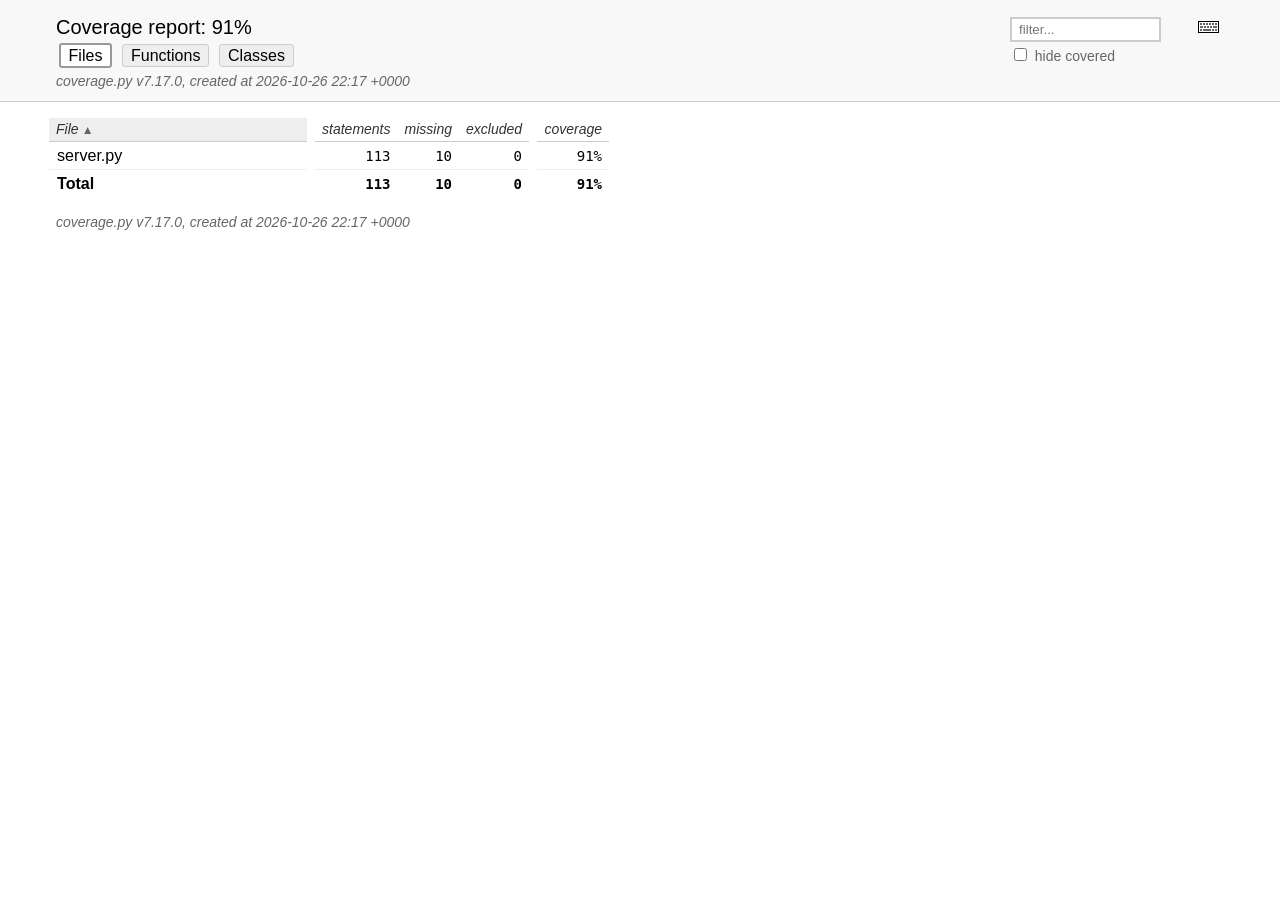
<file: rapports/couverture-html/index.html>
<!DOCTYPE html>
<html lang="en">
<head>
    <meta http-equiv="Content-Type" content="text/html; charset=utf-8">
    <title>Coverage report</title>
    <link rel="icon" sizes="32x32" href="favicon_32_cb_c827f16f.png">
    <link rel="stylesheet" href="style_cb_0853b3de.css" type="text/css">
    <script src="coverage_html_cb_c74880ea.js" defer></script>
</head>
<body class="indexfile">
<header>
    <div class="content">
        <h1>Coverage report:
            <span class="pc_cov">91%</span>
        </h1>
        <aside id="help_panel_wrapper">
            <input id="help_panel_state" type="checkbox">
            <label for="help_panel_state">
                <img id="keyboard_icon" src="keybd_closed_cb_900cfef5.png" alt="Show/hide keyboard shortcuts">
            </label>
            <div id="help_panel">
                <p class="legend">Shortcuts on this page</p>
                <div class="keyhelp">
                    <p>
                        <kbd>f</kbd>
                        <kbd>s</kbd>
                        <kbd>m</kbd>
                        <kbd>x</kbd>
                        <kbd>c</kbd>
                        &nbsp; change column sorting
                    </p>
                    <p>
                        <kbd>[</kbd>
                        <kbd>]</kbd>
                        &nbsp; prev/next file
                    </p>
                    <p>
                        <kbd>?</kbd> &nbsp; show/hide this help
                    </p>
                </div>
            </div>
        </aside>
        <form id="filter_container">
            <input id="filter" type="text" value="" placeholder="filter...">
            <div>
                <input id="hide100" type="checkbox" >
                <label for="hide100">hide covered</label>
            </div>
        </form>
        <h2>
                <a class="button current">Files</a>
                <a class="button" href="function_index.html">Functions</a>
                <a class="button" href="class_index.html">Classes</a>
        </h2>
        <p class="text">
            <a class="nav" href="https://coverage.readthedocs.io/en/7.17.0">coverage.py v7.17.0</a>,
            created at 2026-10-26 22:17 +0000
        </p>
    </div>
</header>
<main id="index">
    <table class="index" data-sortable>
        <thead>
            <tr class="tablehead" title="Click to sort">
                <th id="file" class="name" aria-sort="none" data-shortcut="f">File<span class="arrows"></span></th>
                <th class="spacer">&nbsp;</th>
                <th id="statements" aria-sort="none" data-default-sort-order="descending" data-shortcut="s">statements<span class="arrows"></span></th>
                <th id="missing" aria-sort="none" data-default-sort-order="descending" data-shortcut="m">missing<span class="arrows"></span></th>
                <th id="excluded" aria-sort="none" data-default-sort-order="descending" data-shortcut="x">excluded<span class="arrows"></span></th>
                <th class="spacer">&nbsp;</th>
                <th id="coverage" aria-sort="none" data-shortcut="c">coverage<span class="arrows"></span></th>
            </tr>
        </thead>
        <tbody>
            <tr class="region">
                <td class="name"><a href="server_py.html">server.py</a></td>
                <td class="spacer">&nbsp;</td>
                <td>113</td>
                <td>10</td>
                <td>0</td>
                <td class="spacer">&nbsp;</td>
                <td data-ratio="103 113">91%</td>
            </tr>
        </tbody>
        <tfoot>
            <tr class="total">
                <td class="name">Total</td>
                <td class="spacer">&nbsp;</td>
                <td>113</td>
                <td>10</td>
                <td>0</td>
                <td class="spacer">&nbsp;</td>
                <td data-ratio="103 113">91%</td>
            </tr>
        </tfoot>
    </table>
    <p id="no_rows">
        No items found using the specified filter.
    </p>
</main>
<footer>
    <div class="content">
        <p>
            <a class="nav" href="https://coverage.readthedocs.io/en/7.17.0">coverage.py v7.17.0</a>,
            created at 2026-10-26 22:17 +0000
        </p>
    </div>
    <aside class="hidden">
        <a id="prevFileLink" class="nav" href="server_py.html"></a>
        <a id="nextFileLink" class="nav" href="server_py.html"></a>
        <button type="button" class="button_prev_file" data-shortcut="["></button>
        <button type="button" class="button_next_file" data-shortcut="]"></button>
        <button type="button" class="button_show_hide_help" data-shortcut="?"></button>
    </aside>
</footer>
</body>
</html>
</file>
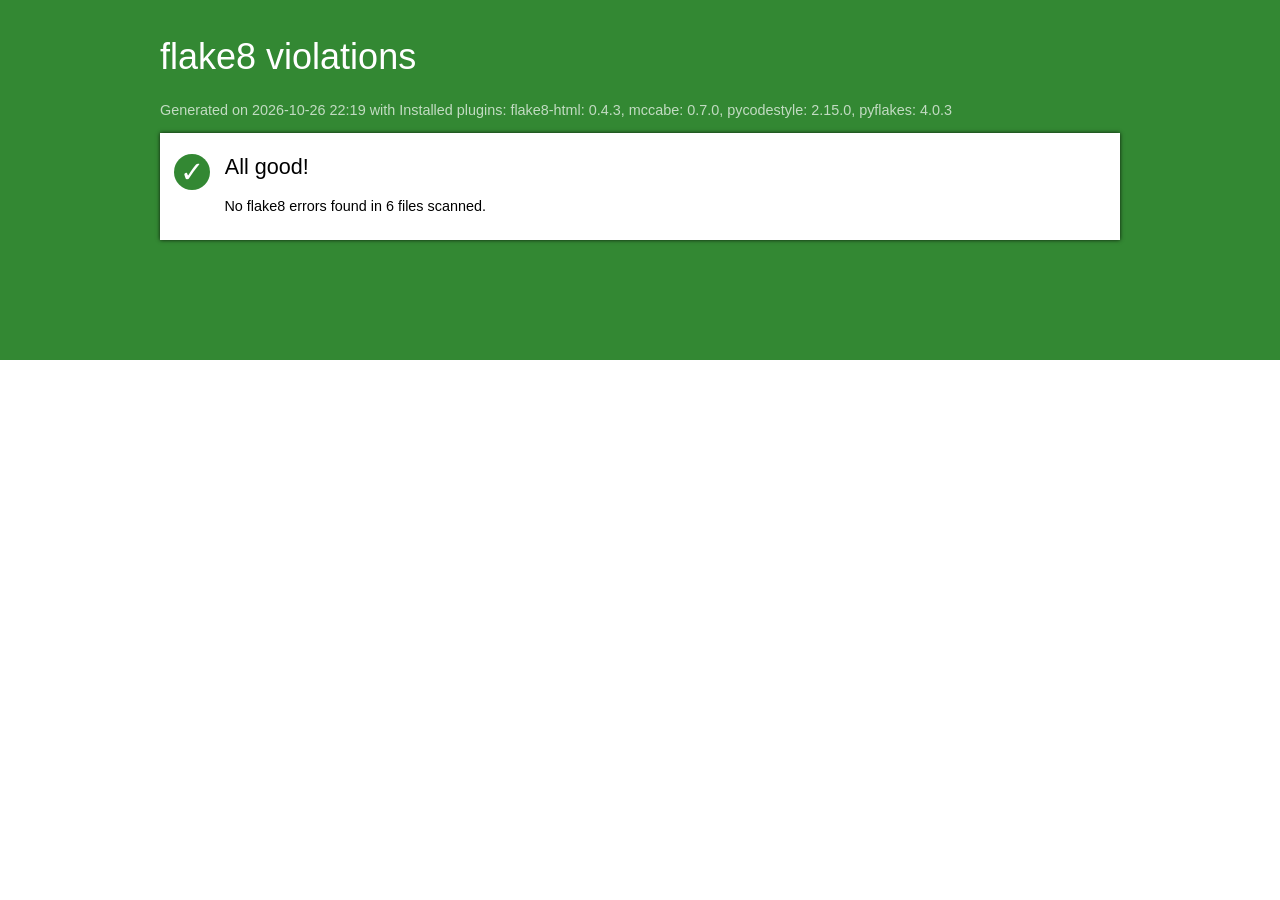
<file: rapports/flake8-html/index.html>
<!DOCTYPE html>
<html>
   <head>
      <title>flake8 violations</title>
      <meta http-equiv="Content-Type" value="text/html; charset=UTF-8">
      <link rel="stylesheet" href="styles.css">
   </head>
   <body>
      <div id="masthead" class="sev-4"></div>
      <div id="page">
          <h1>flake8 violations</h1>
         <p id="versions">Generated on 2026-10-26 22:19
            with Installed plugins: flake8-html: 0.4.3, mccabe: 0.7.0, pycodestyle: 2.15.0, pyflakes: 4.0.3
         </p>
         <ul id="index">
         
         <li>
            <div id="all-good">
               <span class="count sev-4">
                  <span class="tick">&#x2713;</span>
               </span>
               <h2>All good!</h2>
               <p>No flake8 errors found in 6 files scanned.</p>
            </div>
         </li>
         
         </ul>
      </div>
   </body>
</html>
</file>
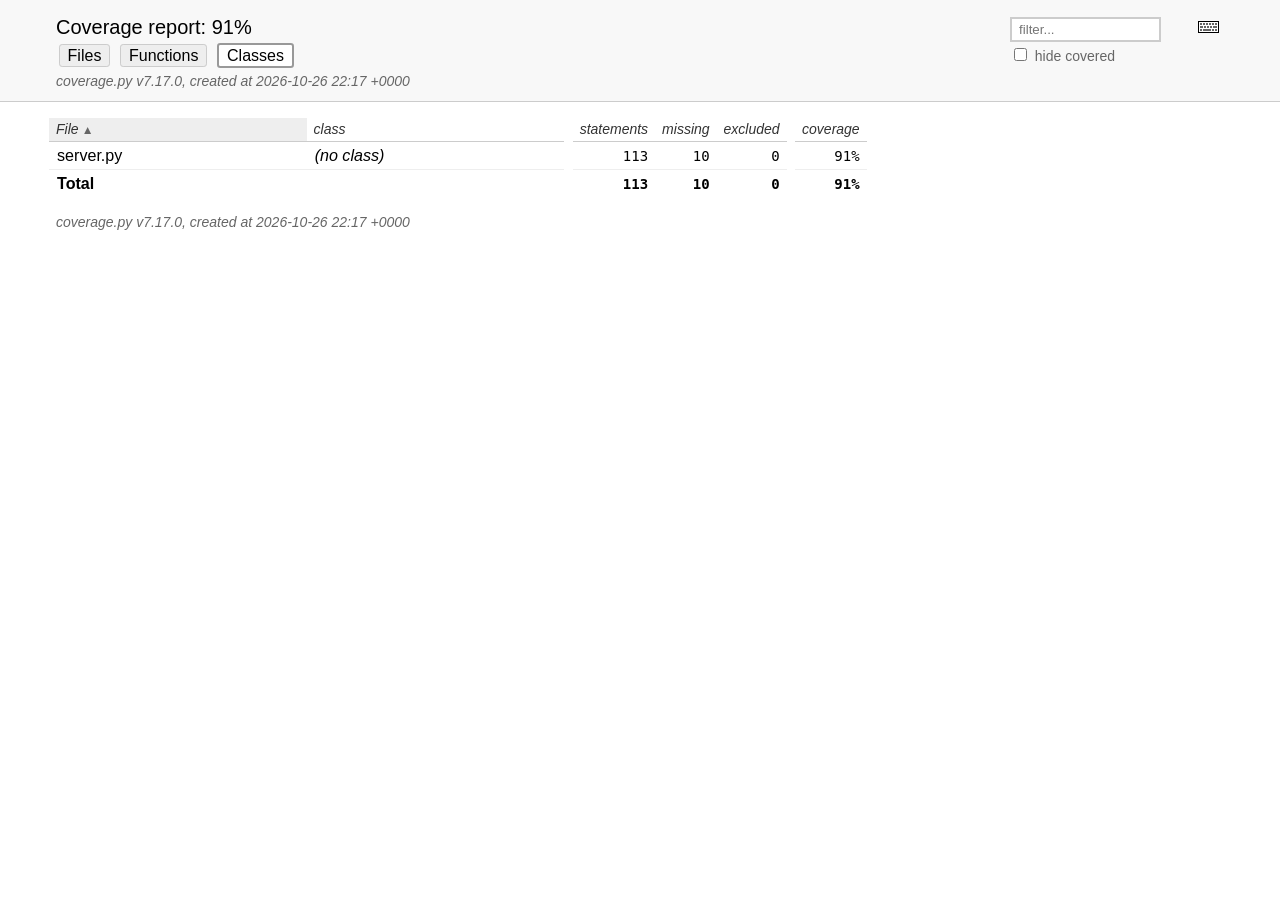
<file: rapports/couverture-html/class_index.html>
<!DOCTYPE html>
<html lang="en">
<head>
    <meta http-equiv="Content-Type" content="text/html; charset=utf-8">
    <title>Coverage report</title>
    <link rel="icon" sizes="32x32" href="favicon_32_cb_c827f16f.png">
    <link rel="stylesheet" href="style_cb_0853b3de.css" type="text/css">
    <script src="coverage_html_cb_c74880ea.js" defer></script>
</head>
<body class="indexfile">
<header>
    <div class="content">
        <h1>Coverage report:
            <span class="pc_cov">91%</span>
        </h1>
        <aside id="help_panel_wrapper">
            <input id="help_panel_state" type="checkbox">
            <label for="help_panel_state">
                <img id="keyboard_icon" src="keybd_closed_cb_900cfef5.png" alt="Show/hide keyboard shortcuts">
            </label>
            <div id="help_panel">
                <p class="legend">Shortcuts on this page</p>
                <div class="keyhelp">
                    <p>
                        <kbd>f</kbd>
                        <kbd>n</kbd>
                        <kbd>s</kbd>
                        <kbd>m</kbd>
                        <kbd>x</kbd>
                        <kbd>c</kbd>
                        &nbsp; change column sorting
                    </p>
                    <p>
                        <kbd>[</kbd>
                        <kbd>]</kbd>
                        &nbsp; prev/next file
                    </p>
                    <p>
                        <kbd>?</kbd> &nbsp; show/hide this help
                    </p>
                </div>
            </div>
        </aside>
        <form id="filter_container">
            <input id="filter" type="text" value="" placeholder="filter...">
            <div>
                <input id="hide100" type="checkbox" >
                <label for="hide100">hide covered</label>
            </div>
        </form>
        <h2>
                <a class="button" href="index.html">Files</a>
                <a class="button" href="function_index.html">Functions</a>
                <a class="button current">Classes</a>
        </h2>
        <p class="text">
            <a class="nav" href="https://coverage.readthedocs.io/en/7.17.0">coverage.py v7.17.0</a>,
            created at 2026-10-26 22:17 +0000
        </p>
    </div>
</header>
<main id="index">
    <table class="index" data-sortable>
        <thead>
            <tr class="tablehead" title="Click to sort">
                <th id="file" class="name" aria-sort="none" data-shortcut="f">File<span class="arrows"></span></th>
                <th id="region" class="name" aria-sort="none" data-default-sort-order="ascending" data-shortcut="n">class<span class="arrows"></span></th>
                <th class="spacer">&nbsp;</th>
                <th id="statements" aria-sort="none" data-default-sort-order="descending" data-shortcut="s">statements<span class="arrows"></span></th>
                <th id="missing" aria-sort="none" data-default-sort-order="descending" data-shortcut="m">missing<span class="arrows"></span></th>
                <th id="excluded" aria-sort="none" data-default-sort-order="descending" data-shortcut="x">excluded<span class="arrows"></span></th>
                <th class="spacer">&nbsp;</th>
                <th id="coverage" aria-sort="none" data-shortcut="c">coverage<span class="arrows"></span></th>
            </tr>
        </thead>
        <tbody>
            <tr class="region">
                <td class="name"><a href="server_py.html">server.py</a></td>
                <td class="name"><a href="server_py.html"><data value=''><span class='no-noun'>(no class)</span></data></a></td>
                <td class="spacer">&nbsp;</td>
                <td>113</td>
                <td>10</td>
                <td>0</td>
                <td class="spacer">&nbsp;</td>
                <td data-ratio="103 113">91%</td>
            </tr>
        </tbody>
        <tfoot>
            <tr class="total">
                <td class="name">Total</td>
                <td class="name">&nbsp;</td>
                <td class="spacer">&nbsp;</td>
                <td>113</td>
                <td>10</td>
                <td>0</td>
                <td class="spacer">&nbsp;</td>
                <td data-ratio="103 113">91%</td>
            </tr>
        </tfoot>
    </table>
    <p id="no_rows">
        No items found using the specified filter.
    </p>
</main>
<footer>
    <div class="content">
        <p>
            <a class="nav" href="https://coverage.readthedocs.io/en/7.17.0">coverage.py v7.17.0</a>,
            created at 2026-10-26 22:17 +0000
        </p>
    </div>
    <aside class="hidden">
        <a id="prevFileLink" class="nav" href=""></a>
        <a id="nextFileLink" class="nav" href=""></a>
        <button type="button" class="button_prev_file" data-shortcut="["></button>
        <button type="button" class="button_next_file" data-shortcut="]"></button>
        <button type="button" class="button_show_hide_help" data-shortcut="?"></button>
    </aside>
</footer>
</body>
</html>
</file>
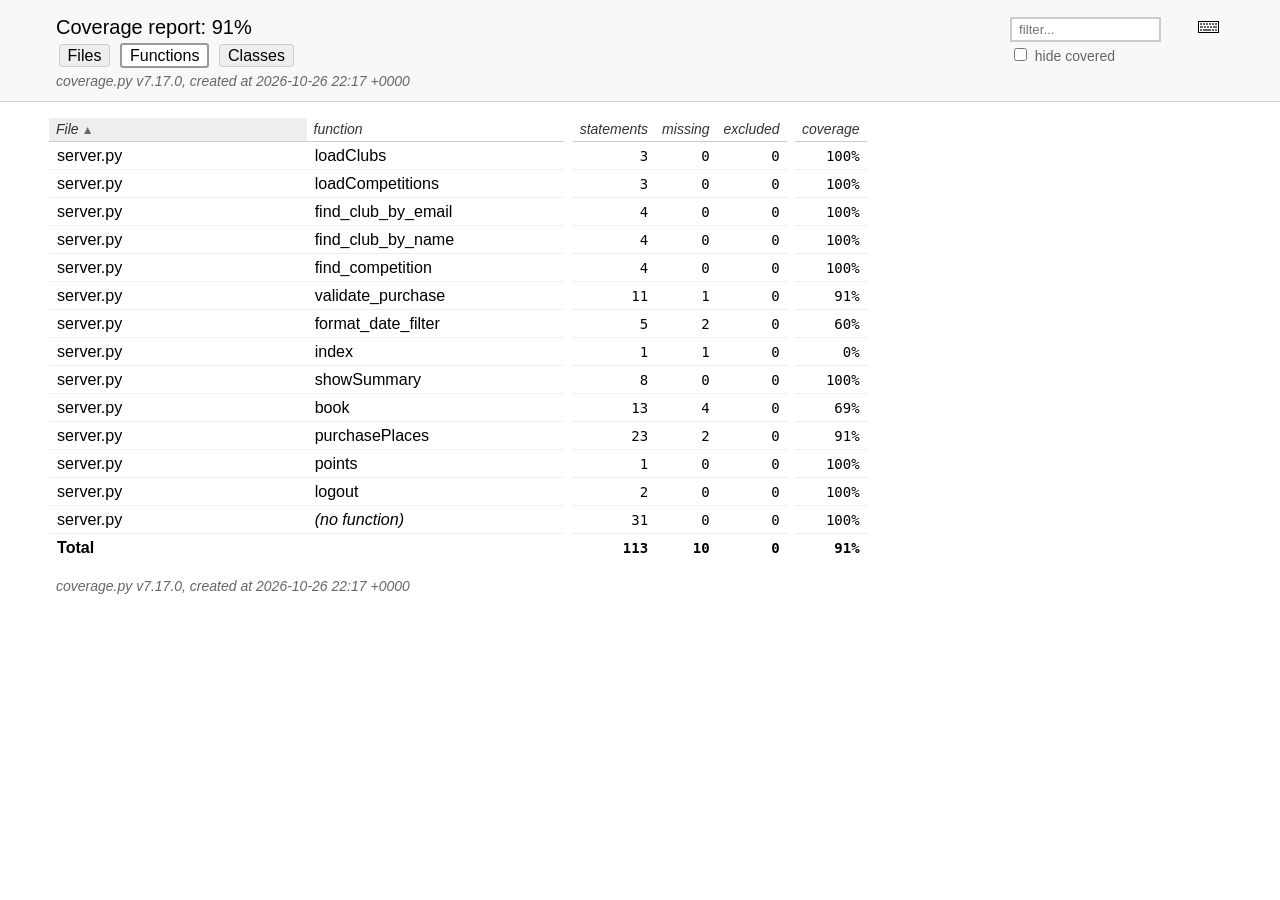
<file: rapports/couverture-html/function_index.html>
<!DOCTYPE html>
<html lang="en">
<head>
    <meta http-equiv="Content-Type" content="text/html; charset=utf-8">
    <title>Coverage report</title>
    <link rel="icon" sizes="32x32" href="favicon_32_cb_c827f16f.png">
    <link rel="stylesheet" href="style_cb_0853b3de.css" type="text/css">
    <script src="coverage_html_cb_c74880ea.js" defer></script>
</head>
<body class="indexfile">
<header>
    <div class="content">
        <h1>Coverage report:
            <span class="pc_cov">91%</span>
        </h1>
        <aside id="help_panel_wrapper">
            <input id="help_panel_state" type="checkbox">
            <label for="help_panel_state">
                <img id="keyboard_icon" src="keybd_closed_cb_900cfef5.png" alt="Show/hide keyboard shortcuts">
            </label>
            <div id="help_panel">
                <p class="legend">Shortcuts on this page</p>
                <div class="keyhelp">
                    <p>
                        <kbd>f</kbd>
                        <kbd>n</kbd>
                        <kbd>s</kbd>
                        <kbd>m</kbd>
                        <kbd>x</kbd>
                        <kbd>c</kbd>
                        &nbsp; change column sorting
                    </p>
                    <p>
                        <kbd>[</kbd>
                        <kbd>]</kbd>
                        &nbsp; prev/next file
                    </p>
                    <p>
                        <kbd>?</kbd> &nbsp; show/hide this help
                    </p>
                </div>
            </div>
        </aside>
        <form id="filter_container">
            <input id="filter" type="text" value="" placeholder="filter...">
            <div>
                <input id="hide100" type="checkbox" >
                <label for="hide100">hide covered</label>
            </div>
        </form>
        <h2>
                <a class="button" href="index.html">Files</a>
                <a class="button current">Functions</a>
                <a class="button" href="class_index.html">Classes</a>
        </h2>
        <p class="text">
            <a class="nav" href="https://coverage.readthedocs.io/en/7.17.0">coverage.py v7.17.0</a>,
            created at 2026-10-26 22:17 +0000
        </p>
    </div>
</header>
<main id="index">
    <table class="index" data-sortable>
        <thead>
            <tr class="tablehead" title="Click to sort">
                <th id="file" class="name" aria-sort="none" data-shortcut="f">File<span class="arrows"></span></th>
                <th id="region" class="name" aria-sort="none" data-default-sort-order="ascending" data-shortcut="n">function<span class="arrows"></span></th>
                <th class="spacer">&nbsp;</th>
                <th id="statements" aria-sort="none" data-default-sort-order="descending" data-shortcut="s">statements<span class="arrows"></span></th>
                <th id="missing" aria-sort="none" data-default-sort-order="descending" data-shortcut="m">missing<span class="arrows"></span></th>
                <th id="excluded" aria-sort="none" data-default-sort-order="descending" data-shortcut="x">excluded<span class="arrows"></span></th>
                <th class="spacer">&nbsp;</th>
                <th id="coverage" aria-sort="none" data-shortcut="c">coverage<span class="arrows"></span></th>
            </tr>
        </thead>
        <tbody>
            <tr class="region">
                <td class="name"><a href="server_py.html#t8">server.py</a></td>
                <td class="name"><a href="server_py.html#t8"><data value='loadClubs'>loadClubs</data></a></td>
                <td class="spacer">&nbsp;</td>
                <td>3</td>
                <td>0</td>
                <td>0</td>
                <td class="spacer">&nbsp;</td>
                <td data-ratio="3 3">100%</td>
            </tr>
            <tr class="region">
                <td class="name"><a href="server_py.html#t14">server.py</a></td>
                <td class="name"><a href="server_py.html#t14"><data value='loadCompetitions'>loadCompetitions</data></a></td>
                <td class="spacer">&nbsp;</td>
                <td>3</td>
                <td>0</td>
                <td>0</td>
                <td class="spacer">&nbsp;</td>
                <td data-ratio="3 3">100%</td>
            </tr>
            <tr class="region">
                <td class="name"><a href="server_py.html#t20">server.py</a></td>
                <td class="name"><a href="server_py.html#t20"><data value='find_club_by_email'>find_club_by_email</data></a></td>
                <td class="spacer">&nbsp;</td>
                <td>4</td>
                <td>0</td>
                <td>0</td>
                <td class="spacer">&nbsp;</td>
                <td data-ratio="4 4">100%</td>
            </tr>
            <tr class="region">
                <td class="name"><a href="server_py.html#t27">server.py</a></td>
                <td class="name"><a href="server_py.html#t27"><data value='find_club_by_name'>find_club_by_name</data></a></td>
                <td class="spacer">&nbsp;</td>
                <td>4</td>
                <td>0</td>
                <td>0</td>
                <td class="spacer">&nbsp;</td>
                <td data-ratio="4 4">100%</td>
            </tr>
            <tr class="region">
                <td class="name"><a href="server_py.html#t34">server.py</a></td>
                <td class="name"><a href="server_py.html#t34"><data value='find_competition'>find_competition</data></a></td>
                <td class="spacer">&nbsp;</td>
                <td>4</td>
                <td>0</td>
                <td>0</td>
                <td class="spacer">&nbsp;</td>
                <td data-ratio="4 4">100%</td>
            </tr>
            <tr class="region">
                <td class="name"><a href="server_py.html#t41">server.py</a></td>
                <td class="name"><a href="server_py.html#t41"><data value='validate_purchase'>validate_purchase</data></a></td>
                <td class="spacer">&nbsp;</td>
                <td>11</td>
                <td>1</td>
                <td>0</td>
                <td class="spacer">&nbsp;</td>
                <td data-ratio="10 11">91%</td>
            </tr>
            <tr class="region">
                <td class="name"><a href="server_py.html#t73">server.py</a></td>
                <td class="name"><a href="server_py.html#t73"><data value='format_date_filter'>format_date_filter</data></a></td>
                <td class="spacer">&nbsp;</td>
                <td>5</td>
                <td>2</td>
                <td>0</td>
                <td class="spacer">&nbsp;</td>
                <td data-ratio="3 5">60%</td>
            </tr>
            <tr class="region">
                <td class="name"><a href="server_py.html#t82">server.py</a></td>
                <td class="name"><a href="server_py.html#t82"><data value='index'>index</data></a></td>
                <td class="spacer">&nbsp;</td>
                <td>1</td>
                <td>1</td>
                <td>0</td>
                <td class="spacer">&nbsp;</td>
                <td data-ratio="0 1">0%</td>
            </tr>
            <tr class="region">
                <td class="name"><a href="server_py.html#t87">server.py</a></td>
                <td class="name"><a href="server_py.html#t87"><data value='showSummary'>showSummary</data></a></td>
                <td class="spacer">&nbsp;</td>
                <td>8</td>
                <td>0</td>
                <td>0</td>
                <td class="spacer">&nbsp;</td>
                <td data-ratio="8 8">100%</td>
            </tr>
            <tr class="region">
                <td class="name"><a href="server_py.html#t103">server.py</a></td>
                <td class="name"><a href="server_py.html#t103"><data value='book'>book</data></a></td>
                <td class="spacer">&nbsp;</td>
                <td>13</td>
                <td>4</td>
                <td>0</td>
                <td class="spacer">&nbsp;</td>
                <td data-ratio="9 13">69%</td>
            </tr>
            <tr class="region">
                <td class="name"><a href="server_py.html#t121">server.py</a></td>
                <td class="name"><a href="server_py.html#t121"><data value='purchasePlaces'>purchasePlaces</data></a></td>
                <td class="spacer">&nbsp;</td>
                <td>23</td>
                <td>2</td>
                <td>0</td>
                <td class="spacer">&nbsp;</td>
                <td data-ratio="21 23">91%</td>
            </tr>
            <tr class="region">
                <td class="name"><a href="server_py.html#t158">server.py</a></td>
                <td class="name"><a href="server_py.html#t158"><data value='points'>points</data></a></td>
                <td class="spacer">&nbsp;</td>
                <td>1</td>
                <td>0</td>
                <td>0</td>
                <td class="spacer">&nbsp;</td>
                <td data-ratio="1 1">100%</td>
            </tr>
            <tr class="region">
                <td class="name"><a href="server_py.html#t163">server.py</a></td>
                <td class="name"><a href="server_py.html#t163"><data value='logout'>logout</data></a></td>
                <td class="spacer">&nbsp;</td>
                <td>2</td>
                <td>0</td>
                <td>0</td>
                <td class="spacer">&nbsp;</td>
                <td data-ratio="2 2">100%</td>
            </tr>
            <tr class="region">
                <td class="name"><a href="server_py.html">server.py</a></td>
                <td class="name"><a href="server_py.html"><data value=''><span class='no-noun'>(no function)</span></data></a></td>
                <td class="spacer">&nbsp;</td>
                <td>31</td>
                <td>0</td>
                <td>0</td>
                <td class="spacer">&nbsp;</td>
                <td data-ratio="31 31">100%</td>
            </tr>
        </tbody>
        <tfoot>
            <tr class="total">
                <td class="name">Total</td>
                <td class="name">&nbsp;</td>
                <td class="spacer">&nbsp;</td>
                <td>113</td>
                <td>10</td>
                <td>0</td>
                <td class="spacer">&nbsp;</td>
                <td data-ratio="103 113">91%</td>
            </tr>
        </tfoot>
    </table>
    <p id="no_rows">
        No items found using the specified filter.
    </p>
</main>
<footer>
    <div class="content">
        <p>
            <a class="nav" href="https://coverage.readthedocs.io/en/7.17.0">coverage.py v7.17.0</a>,
            created at 2026-10-26 22:17 +0000
        </p>
    </div>
    <aside class="hidden">
        <a id="prevFileLink" class="nav" href=""></a>
        <a id="nextFileLink" class="nav" href=""></a>
        <button type="button" class="button_prev_file" data-shortcut="["></button>
        <button type="button" class="button_next_file" data-shortcut="]"></button>
        <button type="button" class="button_show_hide_help" data-shortcut="?"></button>
    </aside>
</footer>
</body>
</html>
</file>
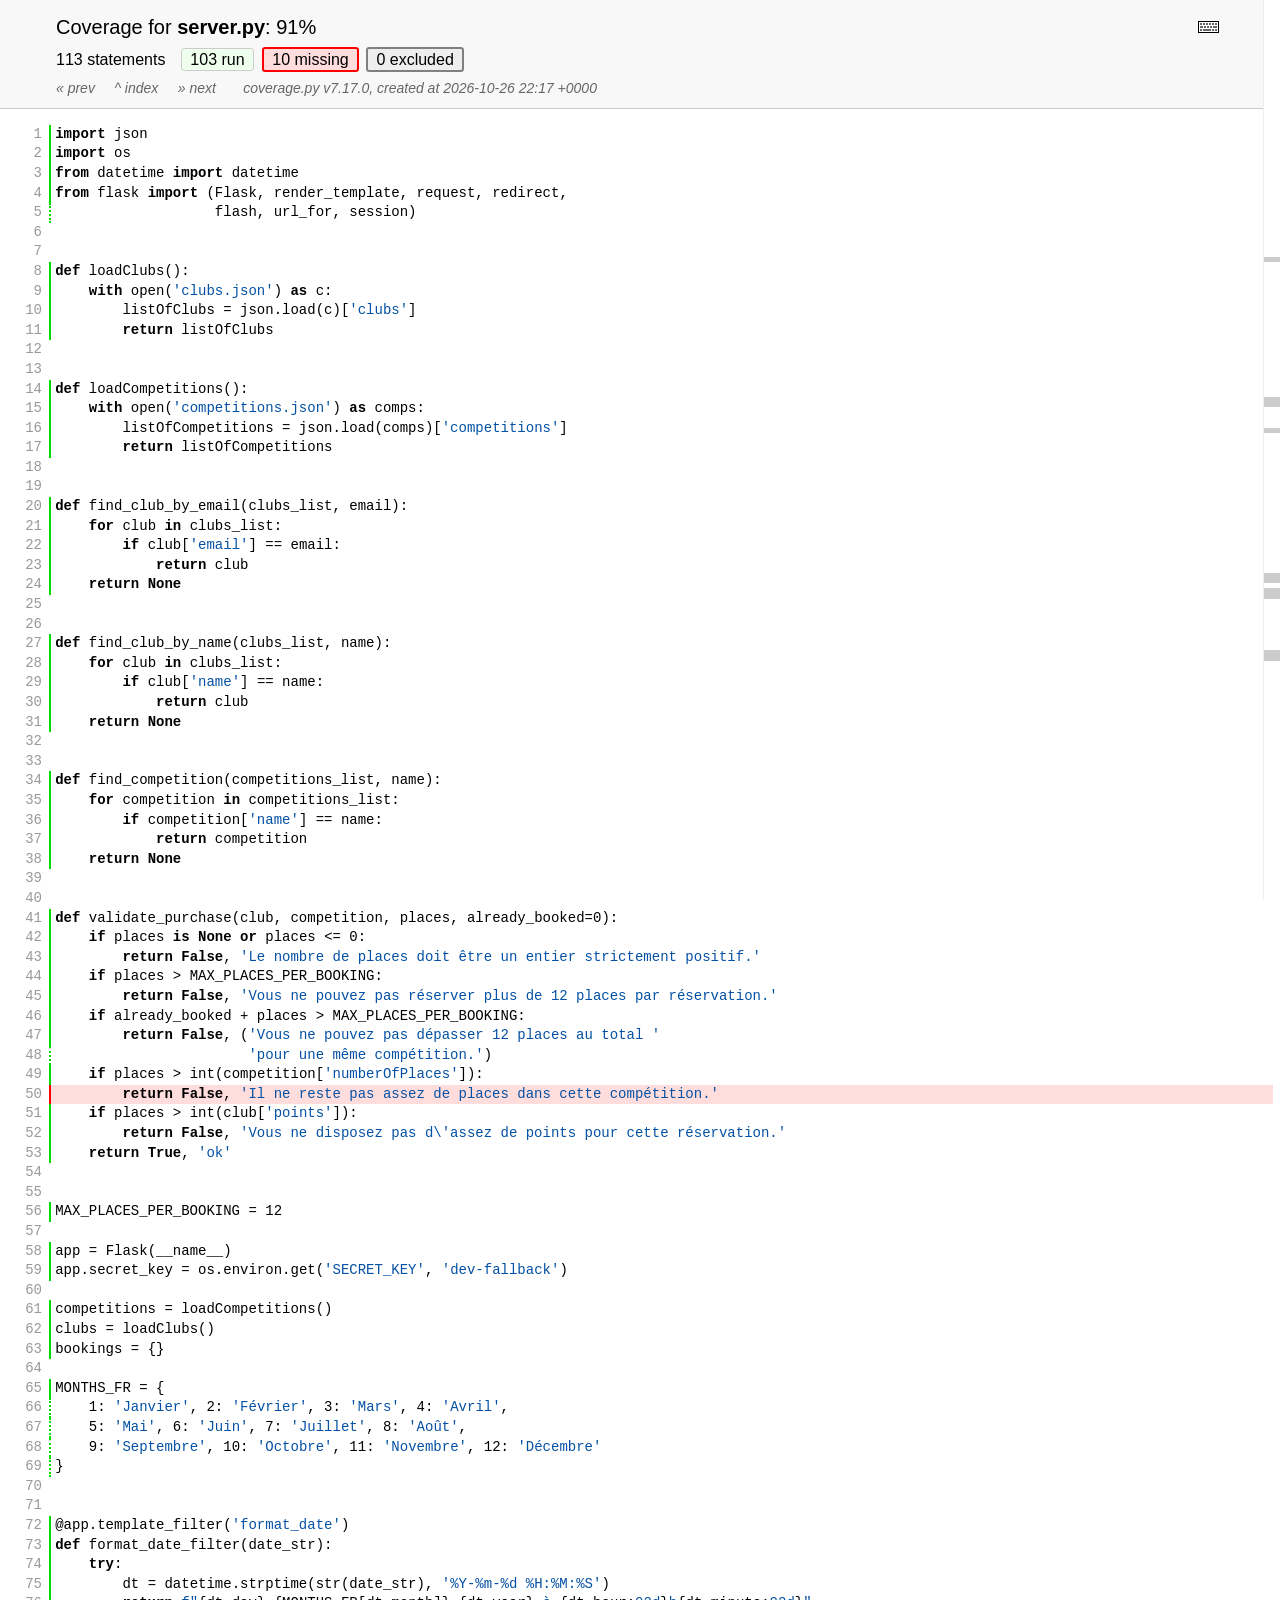
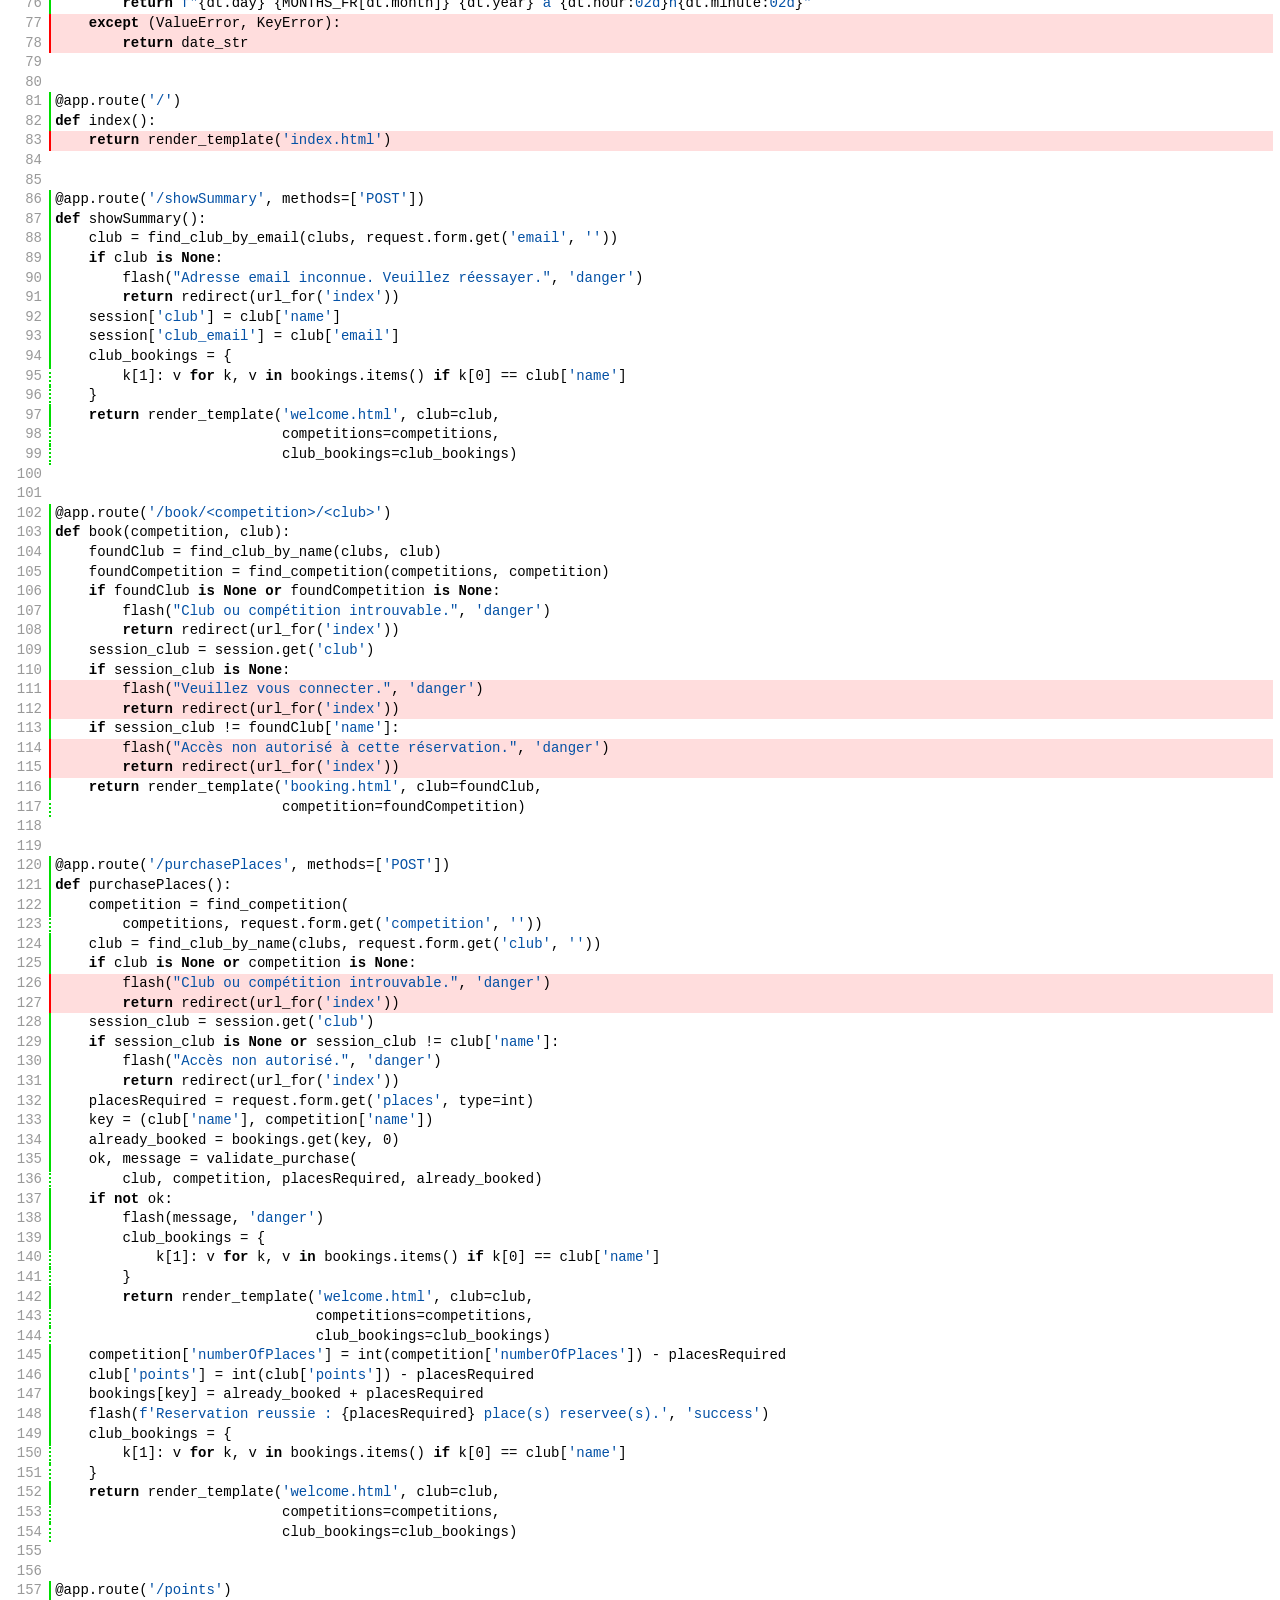
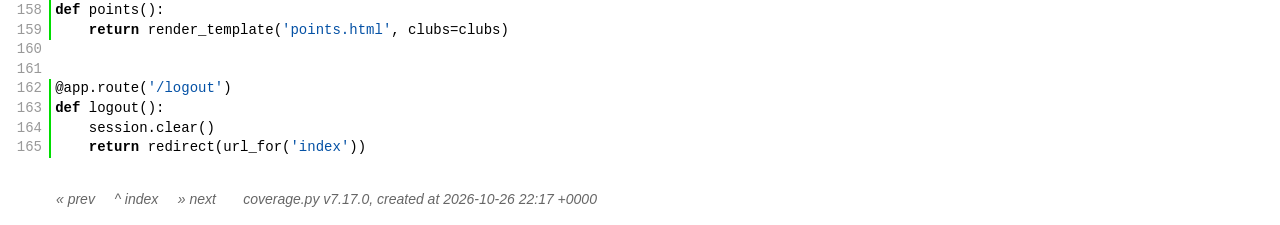
<file: rapports/couverture-html/server_py.html>
<!DOCTYPE html>
<html lang="en">
<head>
    <meta http-equiv="Content-Type" content="text/html; charset=utf-8">
    <title>Coverage for server.py: 91%</title>
    <link rel="icon" sizes="32x32" href="favicon_32_cb_c827f16f.png">
    <link rel="stylesheet" href="style_cb_0853b3de.css" type="text/css">
    <script src="coverage_html_cb_c74880ea.js" defer></script>
</head>
<body class="pyfile">
<header>
    <div class="content">
        <h1>
            <span class="text">Coverage for </span><b>server.py</b>:
            <span class="pc_cov">91%</span>
        </h1>
        <aside id="help_panel_wrapper">
            <input id="help_panel_state" type="checkbox">
            <label for="help_panel_state">
                <img id="keyboard_icon" src="keybd_closed_cb_900cfef5.png" alt="Show/hide keyboard shortcuts">
            </label>
            <div id="help_panel">
                <p class="legend">Shortcuts on this page</p>
                <div class="keyhelp">
                    <p>
                        <kbd>r</kbd>
                        <kbd>m</kbd>
                        <kbd>x</kbd>
                        &nbsp; toggle line displays
                    </p>
                    <p>
                        <kbd>j</kbd>
                        <kbd>k</kbd>
                        &nbsp; next/prev highlighted chunk
                    </p>
                    <p>
                        <kbd>0</kbd> &nbsp; (zero) top of page
                    </p>
                    <p>
                        <kbd>1</kbd> &nbsp; (one) first highlighted chunk
                    </p>
                    <p>
                        <kbd>[</kbd>
                        <kbd>]</kbd>
                        &nbsp; prev/next file
                    </p>
                    <p>
                        <kbd>u</kbd> &nbsp; up to the index
                    </p>
                    <p>
                        <kbd>?</kbd> &nbsp; show/hide this help
                    </p>
                </div>
            </div>
        </aside>
        <h2>
            <span class="text">113 statements &nbsp;</span>
            <button type="button" class="run button_toggle_run" value="run" data-shortcut="r" title="Toggle lines run">103<span class="text"> run</span></button>
            <button type="button" class="mis show_mis button_toggle_mis" value="mis" data-shortcut="m" title="Toggle lines missing">10<span class="text"> missing</span></button>
            <button type="button" class="exc show_exc button_toggle_exc" value="exc" data-shortcut="x" title="Toggle lines excluded">0<span class="text"> excluded</span></button>
        </h2>
        <p class="text">
            <a id="prevFileLink" class="nav" href="index.html">&#xab; prev</a> &nbsp; &nbsp;
            <a id="indexLink" class="nav" href="index.html">&Hat; index</a> &nbsp; &nbsp;
            <a id="nextFileLink" class="nav" href="index.html">&#xbb; next</a>
            &nbsp; &nbsp; &nbsp;
            <a class="nav" href="https://coverage.readthedocs.io/en/7.17.0">coverage.py v7.17.0</a>,
            created at 2026-10-26 22:17 +0000
        </p>
        <aside class="hidden">
            <button type="button" class="button_next_chunk" data-shortcut="j"></button>
            <button type="button" class="button_prev_chunk" data-shortcut="k"></button>
            <button type="button" class="button_top_of_page" data-shortcut="0"></button>
            <button type="button" class="button_first_chunk" data-shortcut="1"></button>
            <button type="button" class="button_prev_file" data-shortcut="["></button>
            <button type="button" class="button_next_file" data-shortcut="]"></button>
            <button type="button" class="button_to_index" data-shortcut="u"></button>
            <button type="button" class="button_show_hide_help" data-shortcut="?"></button>
        </aside>
    </div>
</header>
<main id="source">
    <p class="run"><span class="n"><a id="t1" href="#t1">1</a></span><span class="t"><span class="key">import</span> <span class="nam">json</span>&nbsp;</span><span class="r"></span></p>
    <p class="run"><span class="n"><a id="t2" href="#t2">2</a></span><span class="t"><span class="key">import</span> <span class="nam">os</span>&nbsp;</span><span class="r"></span></p>
    <p class="run"><span class="n"><a id="t3" href="#t3">3</a></span><span class="t"><span class="key">from</span> <span class="nam">datetime</span> <span class="key">import</span> <span class="nam">datetime</span>&nbsp;</span><span class="r"></span></p>
    <p class="run"><span class="n"><a id="t4" href="#t4">4</a></span><span class="t"><span class="key">from</span> <span class="nam">flask</span> <span class="key">import</span> <span class="op">(</span><span class="nam">Flask</span><span class="op">,</span> <span class="nam">render_template</span><span class="op">,</span> <span class="nam">request</span><span class="op">,</span> <span class="nam">redirect</span><span class="op">,</span>&nbsp;</span><span class="r"></span></p>
    <p class="run run2"><span class="n"><a id="t5" href="#t5">5</a></span><span class="t">                   <span class="nam">flash</span><span class="op">,</span> <span class="nam">url_for</span><span class="op">,</span> <span class="nam">session</span><span class="op">)</span>&nbsp;</span><span class="r"></span></p>
    <p class="pln"><span class="n"><a id="t6" href="#t6">6</a></span><span class="t">&nbsp;</span><span class="r"></span></p>
    <p class="pln"><span class="n"><a id="t7" href="#t7">7</a></span><span class="t">&nbsp;</span><span class="r"></span></p>
    <p class="run"><span class="n"><a id="t8" href="#t8">8</a></span><span class="t"><span class="key">def</span> <span class="nam">loadClubs</span><span class="op">(</span><span class="op">)</span><span class="op">:</span>&nbsp;</span><span class="r"></span></p>
    <p class="run"><span class="n"><a id="t9" href="#t9">9</a></span><span class="t">    <span class="key">with</span> <span class="nam">open</span><span class="op">(</span><span class="str">&#x27;clubs.json&#x27;</span><span class="op">)</span> <span class="key">as</span> <span class="nam">c</span><span class="op">:</span>&nbsp;</span><span class="r"></span></p>
    <p class="run"><span class="n"><a id="t10" href="#t10">10</a></span><span class="t">        <span class="nam">listOfClubs</span> <span class="op">=</span> <span class="nam">json</span><span class="op">.</span><span class="nam">load</span><span class="op">(</span><span class="nam">c</span><span class="op">)</span><span class="op">[</span><span class="str">&#x27;clubs&#x27;</span><span class="op">]</span>&nbsp;</span><span class="r"></span></p>
    <p class="run"><span class="n"><a id="t11" href="#t11">11</a></span><span class="t">        <span class="key">return</span> <span class="nam">listOfClubs</span>&nbsp;</span><span class="r"></span></p>
    <p class="pln"><span class="n"><a id="t12" href="#t12">12</a></span><span class="t">&nbsp;</span><span class="r"></span></p>
    <p class="pln"><span class="n"><a id="t13" href="#t13">13</a></span><span class="t">&nbsp;</span><span class="r"></span></p>
    <p class="run"><span class="n"><a id="t14" href="#t14">14</a></span><span class="t"><span class="key">def</span> <span class="nam">loadCompetitions</span><span class="op">(</span><span class="op">)</span><span class="op">:</span>&nbsp;</span><span class="r"></span></p>
    <p class="run"><span class="n"><a id="t15" href="#t15">15</a></span><span class="t">    <span class="key">with</span> <span class="nam">open</span><span class="op">(</span><span class="str">&#x27;competitions.json&#x27;</span><span class="op">)</span> <span class="key">as</span> <span class="nam">comps</span><span class="op">:</span>&nbsp;</span><span class="r"></span></p>
    <p class="run"><span class="n"><a id="t16" href="#t16">16</a></span><span class="t">        <span class="nam">listOfCompetitions</span> <span class="op">=</span> <span class="nam">json</span><span class="op">.</span><span class="nam">load</span><span class="op">(</span><span class="nam">comps</span><span class="op">)</span><span class="op">[</span><span class="str">&#x27;competitions&#x27;</span><span class="op">]</span>&nbsp;</span><span class="r"></span></p>
    <p class="run"><span class="n"><a id="t17" href="#t17">17</a></span><span class="t">        <span class="key">return</span> <span class="nam">listOfCompetitions</span>&nbsp;</span><span class="r"></span></p>
    <p class="pln"><span class="n"><a id="t18" href="#t18">18</a></span><span class="t">&nbsp;</span><span class="r"></span></p>
    <p class="pln"><span class="n"><a id="t19" href="#t19">19</a></span><span class="t">&nbsp;</span><span class="r"></span></p>
    <p class="run"><span class="n"><a id="t20" href="#t20">20</a></span><span class="t"><span class="key">def</span> <span class="nam">find_club_by_email</span><span class="op">(</span><span class="nam">clubs_list</span><span class="op">,</span> <span class="nam">email</span><span class="op">)</span><span class="op">:</span>&nbsp;</span><span class="r"></span></p>
    <p class="run"><span class="n"><a id="t21" href="#t21">21</a></span><span class="t">    <span class="key">for</span> <span class="nam">club</span> <span class="key">in</span> <span class="nam">clubs_list</span><span class="op">:</span>&nbsp;</span><span class="r"></span></p>
    <p class="run"><span class="n"><a id="t22" href="#t22">22</a></span><span class="t">        <span class="key">if</span> <span class="nam">club</span><span class="op">[</span><span class="str">&#x27;email&#x27;</span><span class="op">]</span> <span class="op">==</span> <span class="nam">email</span><span class="op">:</span>&nbsp;</span><span class="r"></span></p>
    <p class="run"><span class="n"><a id="t23" href="#t23">23</a></span><span class="t">            <span class="key">return</span> <span class="nam">club</span>&nbsp;</span><span class="r"></span></p>
    <p class="run"><span class="n"><a id="t24" href="#t24">24</a></span><span class="t">    <span class="key">return</span> <span class="key">None</span>&nbsp;</span><span class="r"></span></p>
    <p class="pln"><span class="n"><a id="t25" href="#t25">25</a></span><span class="t">&nbsp;</span><span class="r"></span></p>
    <p class="pln"><span class="n"><a id="t26" href="#t26">26</a></span><span class="t">&nbsp;</span><span class="r"></span></p>
    <p class="run"><span class="n"><a id="t27" href="#t27">27</a></span><span class="t"><span class="key">def</span> <span class="nam">find_club_by_name</span><span class="op">(</span><span class="nam">clubs_list</span><span class="op">,</span> <span class="nam">name</span><span class="op">)</span><span class="op">:</span>&nbsp;</span><span class="r"></span></p>
    <p class="run"><span class="n"><a id="t28" href="#t28">28</a></span><span class="t">    <span class="key">for</span> <span class="nam">club</span> <span class="key">in</span> <span class="nam">clubs_list</span><span class="op">:</span>&nbsp;</span><span class="r"></span></p>
    <p class="run"><span class="n"><a id="t29" href="#t29">29</a></span><span class="t">        <span class="key">if</span> <span class="nam">club</span><span class="op">[</span><span class="str">&#x27;name&#x27;</span><span class="op">]</span> <span class="op">==</span> <span class="nam">name</span><span class="op">:</span>&nbsp;</span><span class="r"></span></p>
    <p class="run"><span class="n"><a id="t30" href="#t30">30</a></span><span class="t">            <span class="key">return</span> <span class="nam">club</span>&nbsp;</span><span class="r"></span></p>
    <p class="run"><span class="n"><a id="t31" href="#t31">31</a></span><span class="t">    <span class="key">return</span> <span class="key">None</span>&nbsp;</span><span class="r"></span></p>
    <p class="pln"><span class="n"><a id="t32" href="#t32">32</a></span><span class="t">&nbsp;</span><span class="r"></span></p>
    <p class="pln"><span class="n"><a id="t33" href="#t33">33</a></span><span class="t">&nbsp;</span><span class="r"></span></p>
    <p class="run"><span class="n"><a id="t34" href="#t34">34</a></span><span class="t"><span class="key">def</span> <span class="nam">find_competition</span><span class="op">(</span><span class="nam">competitions_list</span><span class="op">,</span> <span class="nam">name</span><span class="op">)</span><span class="op">:</span>&nbsp;</span><span class="r"></span></p>
    <p class="run"><span class="n"><a id="t35" href="#t35">35</a></span><span class="t">    <span class="key">for</span> <span class="nam">competition</span> <span class="key">in</span> <span class="nam">competitions_list</span><span class="op">:</span>&nbsp;</span><span class="r"></span></p>
    <p class="run"><span class="n"><a id="t36" href="#t36">36</a></span><span class="t">        <span class="key">if</span> <span class="nam">competition</span><span class="op">[</span><span class="str">&#x27;name&#x27;</span><span class="op">]</span> <span class="op">==</span> <span class="nam">name</span><span class="op">:</span>&nbsp;</span><span class="r"></span></p>
    <p class="run"><span class="n"><a id="t37" href="#t37">37</a></span><span class="t">            <span class="key">return</span> <span class="nam">competition</span>&nbsp;</span><span class="r"></span></p>
    <p class="run"><span class="n"><a id="t38" href="#t38">38</a></span><span class="t">    <span class="key">return</span> <span class="key">None</span>&nbsp;</span><span class="r"></span></p>
    <p class="pln"><span class="n"><a id="t39" href="#t39">39</a></span><span class="t">&nbsp;</span><span class="r"></span></p>
    <p class="pln"><span class="n"><a id="t40" href="#t40">40</a></span><span class="t">&nbsp;</span><span class="r"></span></p>
    <p class="run"><span class="n"><a id="t41" href="#t41">41</a></span><span class="t"><span class="key">def</span> <span class="nam">validate_purchase</span><span class="op">(</span><span class="nam">club</span><span class="op">,</span> <span class="nam">competition</span><span class="op">,</span> <span class="nam">places</span><span class="op">,</span> <span class="nam">already_booked</span><span class="op">=</span><span class="num">0</span><span class="op">)</span><span class="op">:</span>&nbsp;</span><span class="r"></span></p>
    <p class="run"><span class="n"><a id="t42" href="#t42">42</a></span><span class="t">    <span class="key">if</span> <span class="nam">places</span> <span class="key">is</span> <span class="key">None</span> <span class="key">or</span> <span class="nam">places</span> <span class="op">&lt;=</span> <span class="num">0</span><span class="op">:</span>&nbsp;</span><span class="r"></span></p>
    <p class="run"><span class="n"><a id="t43" href="#t43">43</a></span><span class="t">        <span class="key">return</span> <span class="key">False</span><span class="op">,</span> <span class="str">&#x27;Le nombre de places doit &#234;tre un entier strictement positif.&#x27;</span>&nbsp;</span><span class="r"></span></p>
    <p class="run"><span class="n"><a id="t44" href="#t44">44</a></span><span class="t">    <span class="key">if</span> <span class="nam">places</span> <span class="op">&gt;</span> <span class="nam">MAX_PLACES_PER_BOOKING</span><span class="op">:</span>&nbsp;</span><span class="r"></span></p>
    <p class="run"><span class="n"><a id="t45" href="#t45">45</a></span><span class="t">        <span class="key">return</span> <span class="key">False</span><span class="op">,</span> <span class="str">&#x27;Vous ne pouvez pas r&#233;server plus de 12 places par r&#233;servation.&#x27;</span>&nbsp;</span><span class="r"></span></p>
    <p class="run"><span class="n"><a id="t46" href="#t46">46</a></span><span class="t">    <span class="key">if</span> <span class="nam">already_booked</span> <span class="op">+</span> <span class="nam">places</span> <span class="op">&gt;</span> <span class="nam">MAX_PLACES_PER_BOOKING</span><span class="op">:</span>&nbsp;</span><span class="r"></span></p>
    <p class="run"><span class="n"><a id="t47" href="#t47">47</a></span><span class="t">        <span class="key">return</span> <span class="key">False</span><span class="op">,</span> <span class="op">(</span><span class="str">&#x27;Vous ne pouvez pas d&#233;passer 12 places au total &#x27;</span>&nbsp;</span><span class="r"></span></p>
    <p class="run run2"><span class="n"><a id="t48" href="#t48">48</a></span><span class="t">                       <span class="str">&#x27;pour une m&#234;me comp&#233;tition.&#x27;</span><span class="op">)</span>&nbsp;</span><span class="r"></span></p>
    <p class="run"><span class="n"><a id="t49" href="#t49">49</a></span><span class="t">    <span class="key">if</span> <span class="nam">places</span> <span class="op">&gt;</span> <span class="nam">int</span><span class="op">(</span><span class="nam">competition</span><span class="op">[</span><span class="str">&#x27;numberOfPlaces&#x27;</span><span class="op">]</span><span class="op">)</span><span class="op">:</span>&nbsp;</span><span class="r"></span></p>
    <p class="mis show_mis"><span class="n"><a id="t50" href="#t50">50</a></span><span class="t">        <span class="key">return</span> <span class="key">False</span><span class="op">,</span> <span class="str">&#x27;Il ne reste pas assez de places dans cette comp&#233;tition.&#x27;</span>&nbsp;</span><span class="r"></span></p>
    <p class="run"><span class="n"><a id="t51" href="#t51">51</a></span><span class="t">    <span class="key">if</span> <span class="nam">places</span> <span class="op">&gt;</span> <span class="nam">int</span><span class="op">(</span><span class="nam">club</span><span class="op">[</span><span class="str">&#x27;points&#x27;</span><span class="op">]</span><span class="op">)</span><span class="op">:</span>&nbsp;</span><span class="r"></span></p>
    <p class="run"><span class="n"><a id="t52" href="#t52">52</a></span><span class="t">        <span class="key">return</span> <span class="key">False</span><span class="op">,</span> <span class="str">&#x27;Vous ne disposez pas d\&#x27;assez de points pour cette r&#233;servation.&#x27;</span>&nbsp;</span><span class="r"></span></p>
    <p class="run"><span class="n"><a id="t53" href="#t53">53</a></span><span class="t">    <span class="key">return</span> <span class="key">True</span><span class="op">,</span> <span class="str">&#x27;ok&#x27;</span>&nbsp;</span><span class="r"></span></p>
    <p class="pln"><span class="n"><a id="t54" href="#t54">54</a></span><span class="t">&nbsp;</span><span class="r"></span></p>
    <p class="pln"><span class="n"><a id="t55" href="#t55">55</a></span><span class="t">&nbsp;</span><span class="r"></span></p>
    <p class="run"><span class="n"><a id="t56" href="#t56">56</a></span><span class="t"><span class="nam">MAX_PLACES_PER_BOOKING</span> <span class="op">=</span> <span class="num">12</span>&nbsp;</span><span class="r"></span></p>
    <p class="pln"><span class="n"><a id="t57" href="#t57">57</a></span><span class="t">&nbsp;</span><span class="r"></span></p>
    <p class="run"><span class="n"><a id="t58" href="#t58">58</a></span><span class="t"><span class="nam">app</span> <span class="op">=</span> <span class="nam">Flask</span><span class="op">(</span><span class="nam">__name__</span><span class="op">)</span>&nbsp;</span><span class="r"></span></p>
    <p class="run"><span class="n"><a id="t59" href="#t59">59</a></span><span class="t"><span class="nam">app</span><span class="op">.</span><span class="nam">secret_key</span> <span class="op">=</span> <span class="nam">os</span><span class="op">.</span><span class="nam">environ</span><span class="op">.</span><span class="nam">get</span><span class="op">(</span><span class="str">&#x27;SECRET_KEY&#x27;</span><span class="op">,</span> <span class="str">&#x27;dev-fallback&#x27;</span><span class="op">)</span>&nbsp;</span><span class="r"></span></p>
    <p class="pln"><span class="n"><a id="t60" href="#t60">60</a></span><span class="t">&nbsp;</span><span class="r"></span></p>
    <p class="run"><span class="n"><a id="t61" href="#t61">61</a></span><span class="t"><span class="nam">competitions</span> <span class="op">=</span> <span class="nam">loadCompetitions</span><span class="op">(</span><span class="op">)</span>&nbsp;</span><span class="r"></span></p>
    <p class="run"><span class="n"><a id="t62" href="#t62">62</a></span><span class="t"><span class="nam">clubs</span> <span class="op">=</span> <span class="nam">loadClubs</span><span class="op">(</span><span class="op">)</span>&nbsp;</span><span class="r"></span></p>
    <p class="run"><span class="n"><a id="t63" href="#t63">63</a></span><span class="t"><span class="nam">bookings</span> <span class="op">=</span> <span class="op">{</span><span class="op">}</span>&nbsp;</span><span class="r"></span></p>
    <p class="pln"><span class="n"><a id="t64" href="#t64">64</a></span><span class="t">&nbsp;</span><span class="r"></span></p>
    <p class="run"><span class="n"><a id="t65" href="#t65">65</a></span><span class="t"><span class="nam">MONTHS_FR</span> <span class="op">=</span> <span class="op">{</span>&nbsp;</span><span class="r"></span></p>
    <p class="run run2"><span class="n"><a id="t66" href="#t66">66</a></span><span class="t">    <span class="num">1</span><span class="op">:</span> <span class="str">&#x27;Janvier&#x27;</span><span class="op">,</span> <span class="num">2</span><span class="op">:</span> <span class="str">&#x27;F&#233;vrier&#x27;</span><span class="op">,</span> <span class="num">3</span><span class="op">:</span> <span class="str">&#x27;Mars&#x27;</span><span class="op">,</span> <span class="num">4</span><span class="op">:</span> <span class="str">&#x27;Avril&#x27;</span><span class="op">,</span>&nbsp;</span><span class="r"></span></p>
    <p class="run run2"><span class="n"><a id="t67" href="#t67">67</a></span><span class="t">    <span class="num">5</span><span class="op">:</span> <span class="str">&#x27;Mai&#x27;</span><span class="op">,</span> <span class="num">6</span><span class="op">:</span> <span class="str">&#x27;Juin&#x27;</span><span class="op">,</span> <span class="num">7</span><span class="op">:</span> <span class="str">&#x27;Juillet&#x27;</span><span class="op">,</span> <span class="num">8</span><span class="op">:</span> <span class="str">&#x27;Ao&#251;t&#x27;</span><span class="op">,</span>&nbsp;</span><span class="r"></span></p>
    <p class="run run2"><span class="n"><a id="t68" href="#t68">68</a></span><span class="t">    <span class="num">9</span><span class="op">:</span> <span class="str">&#x27;Septembre&#x27;</span><span class="op">,</span> <span class="num">10</span><span class="op">:</span> <span class="str">&#x27;Octobre&#x27;</span><span class="op">,</span> <span class="num">11</span><span class="op">:</span> <span class="str">&#x27;Novembre&#x27;</span><span class="op">,</span> <span class="num">12</span><span class="op">:</span> <span class="str">&#x27;D&#233;cembre&#x27;</span>&nbsp;</span><span class="r"></span></p>
    <p class="run run2"><span class="n"><a id="t69" href="#t69">69</a></span><span class="t"><span class="op">}</span>&nbsp;</span><span class="r"></span></p>
    <p class="pln"><span class="n"><a id="t70" href="#t70">70</a></span><span class="t">&nbsp;</span><span class="r"></span></p>
    <p class="pln"><span class="n"><a id="t71" href="#t71">71</a></span><span class="t">&nbsp;</span><span class="r"></span></p>
    <p class="run"><span class="n"><a id="t72" href="#t72">72</a></span><span class="t"><span class="op">@</span><span class="nam">app</span><span class="op">.</span><span class="nam">template_filter</span><span class="op">(</span><span class="str">&#x27;format_date&#x27;</span><span class="op">)</span>&nbsp;</span><span class="r"></span></p>
    <p class="run"><span class="n"><a id="t73" href="#t73">73</a></span><span class="t"><span class="key">def</span> <span class="nam">format_date_filter</span><span class="op">(</span><span class="nam">date_str</span><span class="op">)</span><span class="op">:</span>&nbsp;</span><span class="r"></span></p>
    <p class="run"><span class="n"><a id="t74" href="#t74">74</a></span><span class="t">    <span class="key">try</span><span class="op">:</span>&nbsp;</span><span class="r"></span></p>
    <p class="run"><span class="n"><a id="t75" href="#t75">75</a></span><span class="t">        <span class="nam">dt</span> <span class="op">=</span> <span class="nam">datetime</span><span class="op">.</span><span class="nam">strptime</span><span class="op">(</span><span class="nam">str</span><span class="op">(</span><span class="nam">date_str</span><span class="op">)</span><span class="op">,</span> <span class="str">&#x27;%Y-%m-%d %H:%M:%S&#x27;</span><span class="op">)</span>&nbsp;</span><span class="r"></span></p>
    <p class="run"><span class="n"><a id="t76" href="#t76">76</a></span><span class="t">        <span class="key">return</span> <span class="fst">f&quot;</span><span class="op">{</span><span class="nam">dt</span><span class="op">.</span><span class="nam">day</span><span class="op">}</span><span class="fst"> </span><span class="op">{</span><span class="nam">MONTHS_FR</span><span class="op">[</span><span class="nam">dt</span><span class="op">.</span><span class="nam">month</span><span class="op">]</span><span class="op">}</span><span class="fst"> </span><span class="op">{</span><span class="nam">dt</span><span class="op">.</span><span class="nam">year</span><span class="op">}</span><span class="fst"> &#224; </span><span class="op">{</span><span class="nam">dt</span><span class="op">.</span><span class="nam">hour</span><span class="op">:</span><span class="fst">02d</span><span class="op">}</span><span class="fst">h</span><span class="op">{</span><span class="nam">dt</span><span class="op">.</span><span class="nam">minute</span><span class="op">:</span><span class="fst">02d</span><span class="op">}</span><span class="fst">&quot;</span>&nbsp;</span><span class="r"></span></p>
    <p class="mis show_mis"><span class="n"><a id="t77" href="#t77">77</a></span><span class="t">    <span class="key">except</span> <span class="op">(</span><span class="nam">ValueError</span><span class="op">,</span> <span class="nam">KeyError</span><span class="op">)</span><span class="op">:</span>&nbsp;</span><span class="r"></span></p>
    <p class="mis show_mis"><span class="n"><a id="t78" href="#t78">78</a></span><span class="t">        <span class="key">return</span> <span class="nam">date_str</span>&nbsp;</span><span class="r"></span></p>
    <p class="pln"><span class="n"><a id="t79" href="#t79">79</a></span><span class="t">&nbsp;</span><span class="r"></span></p>
    <p class="pln"><span class="n"><a id="t80" href="#t80">80</a></span><span class="t">&nbsp;</span><span class="r"></span></p>
    <p class="run"><span class="n"><a id="t81" href="#t81">81</a></span><span class="t"><span class="op">@</span><span class="nam">app</span><span class="op">.</span><span class="nam">route</span><span class="op">(</span><span class="str">&#x27;/&#x27;</span><span class="op">)</span>&nbsp;</span><span class="r"></span></p>
    <p class="run"><span class="n"><a id="t82" href="#t82">82</a></span><span class="t"><span class="key">def</span> <span class="nam">index</span><span class="op">(</span><span class="op">)</span><span class="op">:</span>&nbsp;</span><span class="r"></span></p>
    <p class="mis show_mis"><span class="n"><a id="t83" href="#t83">83</a></span><span class="t">    <span class="key">return</span> <span class="nam">render_template</span><span class="op">(</span><span class="str">&#x27;index.html&#x27;</span><span class="op">)</span>&nbsp;</span><span class="r"></span></p>
    <p class="pln"><span class="n"><a id="t84" href="#t84">84</a></span><span class="t">&nbsp;</span><span class="r"></span></p>
    <p class="pln"><span class="n"><a id="t85" href="#t85">85</a></span><span class="t">&nbsp;</span><span class="r"></span></p>
    <p class="run"><span class="n"><a id="t86" href="#t86">86</a></span><span class="t"><span class="op">@</span><span class="nam">app</span><span class="op">.</span><span class="nam">route</span><span class="op">(</span><span class="str">&#x27;/showSummary&#x27;</span><span class="op">,</span> <span class="nam">methods</span><span class="op">=</span><span class="op">[</span><span class="str">&#x27;POST&#x27;</span><span class="op">]</span><span class="op">)</span>&nbsp;</span><span class="r"></span></p>
    <p class="run"><span class="n"><a id="t87" href="#t87">87</a></span><span class="t"><span class="key">def</span> <span class="nam">showSummary</span><span class="op">(</span><span class="op">)</span><span class="op">:</span>&nbsp;</span><span class="r"></span></p>
    <p class="run"><span class="n"><a id="t88" href="#t88">88</a></span><span class="t">    <span class="nam">club</span> <span class="op">=</span> <span class="nam">find_club_by_email</span><span class="op">(</span><span class="nam">clubs</span><span class="op">,</span> <span class="nam">request</span><span class="op">.</span><span class="nam">form</span><span class="op">.</span><span class="nam">get</span><span class="op">(</span><span class="str">&#x27;email&#x27;</span><span class="op">,</span> <span class="str">&#x27;&#x27;</span><span class="op">)</span><span class="op">)</span>&nbsp;</span><span class="r"></span></p>
    <p class="run"><span class="n"><a id="t89" href="#t89">89</a></span><span class="t">    <span class="key">if</span> <span class="nam">club</span> <span class="key">is</span> <span class="key">None</span><span class="op">:</span>&nbsp;</span><span class="r"></span></p>
    <p class="run"><span class="n"><a id="t90" href="#t90">90</a></span><span class="t">        <span class="nam">flash</span><span class="op">(</span><span class="str">&quot;Adresse email inconnue. Veuillez r&#233;essayer.&quot;</span><span class="op">,</span> <span class="str">&#x27;danger&#x27;</span><span class="op">)</span>&nbsp;</span><span class="r"></span></p>
    <p class="run"><span class="n"><a id="t91" href="#t91">91</a></span><span class="t">        <span class="key">return</span> <span class="nam">redirect</span><span class="op">(</span><span class="nam">url_for</span><span class="op">(</span><span class="str">&#x27;index&#x27;</span><span class="op">)</span><span class="op">)</span>&nbsp;</span><span class="r"></span></p>
    <p class="run"><span class="n"><a id="t92" href="#t92">92</a></span><span class="t">    <span class="nam">session</span><span class="op">[</span><span class="str">&#x27;club&#x27;</span><span class="op">]</span> <span class="op">=</span> <span class="nam">club</span><span class="op">[</span><span class="str">&#x27;name&#x27;</span><span class="op">]</span>&nbsp;</span><span class="r"></span></p>
    <p class="run"><span class="n"><a id="t93" href="#t93">93</a></span><span class="t">    <span class="nam">session</span><span class="op">[</span><span class="str">&#x27;club_email&#x27;</span><span class="op">]</span> <span class="op">=</span> <span class="nam">club</span><span class="op">[</span><span class="str">&#x27;email&#x27;</span><span class="op">]</span>&nbsp;</span><span class="r"></span></p>
    <p class="run"><span class="n"><a id="t94" href="#t94">94</a></span><span class="t">    <span class="nam">club_bookings</span> <span class="op">=</span> <span class="op">{</span>&nbsp;</span><span class="r"></span></p>
    <p class="run run2"><span class="n"><a id="t95" href="#t95">95</a></span><span class="t">        <span class="nam">k</span><span class="op">[</span><span class="num">1</span><span class="op">]</span><span class="op">:</span> <span class="nam">v</span> <span class="key">for</span> <span class="nam">k</span><span class="op">,</span> <span class="nam">v</span> <span class="key">in</span> <span class="nam">bookings</span><span class="op">.</span><span class="nam">items</span><span class="op">(</span><span class="op">)</span> <span class="key">if</span> <span class="nam">k</span><span class="op">[</span><span class="num">0</span><span class="op">]</span> <span class="op">==</span> <span class="nam">club</span><span class="op">[</span><span class="str">&#x27;name&#x27;</span><span class="op">]</span>&nbsp;</span><span class="r"></span></p>
    <p class="run run2"><span class="n"><a id="t96" href="#t96">96</a></span><span class="t">    <span class="op">}</span>&nbsp;</span><span class="r"></span></p>
    <p class="run"><span class="n"><a id="t97" href="#t97">97</a></span><span class="t">    <span class="key">return</span> <span class="nam">render_template</span><span class="op">(</span><span class="str">&#x27;welcome.html&#x27;</span><span class="op">,</span> <span class="nam">club</span><span class="op">=</span><span class="nam">club</span><span class="op">,</span>&nbsp;</span><span class="r"></span></p>
    <p class="run run2"><span class="n"><a id="t98" href="#t98">98</a></span><span class="t">                           <span class="nam">competitions</span><span class="op">=</span><span class="nam">competitions</span><span class="op">,</span>&nbsp;</span><span class="r"></span></p>
    <p class="run run2"><span class="n"><a id="t99" href="#t99">99</a></span><span class="t">                           <span class="nam">club_bookings</span><span class="op">=</span><span class="nam">club_bookings</span><span class="op">)</span>&nbsp;</span><span class="r"></span></p>
    <p class="pln"><span class="n"><a id="t100" href="#t100">100</a></span><span class="t">&nbsp;</span><span class="r"></span></p>
    <p class="pln"><span class="n"><a id="t101" href="#t101">101</a></span><span class="t">&nbsp;</span><span class="r"></span></p>
    <p class="run"><span class="n"><a id="t102" href="#t102">102</a></span><span class="t"><span class="op">@</span><span class="nam">app</span><span class="op">.</span><span class="nam">route</span><span class="op">(</span><span class="str">&#x27;/book/&lt;competition&gt;/&lt;club&gt;&#x27;</span><span class="op">)</span>&nbsp;</span><span class="r"></span></p>
    <p class="run"><span class="n"><a id="t103" href="#t103">103</a></span><span class="t"><span class="key">def</span> <span class="nam">book</span><span class="op">(</span><span class="nam">competition</span><span class="op">,</span> <span class="nam">club</span><span class="op">)</span><span class="op">:</span>&nbsp;</span><span class="r"></span></p>
    <p class="run"><span class="n"><a id="t104" href="#t104">104</a></span><span class="t">    <span class="nam">foundClub</span> <span class="op">=</span> <span class="nam">find_club_by_name</span><span class="op">(</span><span class="nam">clubs</span><span class="op">,</span> <span class="nam">club</span><span class="op">)</span>&nbsp;</span><span class="r"></span></p>
    <p class="run"><span class="n"><a id="t105" href="#t105">105</a></span><span class="t">    <span class="nam">foundCompetition</span> <span class="op">=</span> <span class="nam">find_competition</span><span class="op">(</span><span class="nam">competitions</span><span class="op">,</span> <span class="nam">competition</span><span class="op">)</span>&nbsp;</span><span class="r"></span></p>
    <p class="run"><span class="n"><a id="t106" href="#t106">106</a></span><span class="t">    <span class="key">if</span> <span class="nam">foundClub</span> <span class="key">is</span> <span class="key">None</span> <span class="key">or</span> <span class="nam">foundCompetition</span> <span class="key">is</span> <span class="key">None</span><span class="op">:</span>&nbsp;</span><span class="r"></span></p>
    <p class="run"><span class="n"><a id="t107" href="#t107">107</a></span><span class="t">        <span class="nam">flash</span><span class="op">(</span><span class="str">&quot;Club ou comp&#233;tition introuvable.&quot;</span><span class="op">,</span> <span class="str">&#x27;danger&#x27;</span><span class="op">)</span>&nbsp;</span><span class="r"></span></p>
    <p class="run"><span class="n"><a id="t108" href="#t108">108</a></span><span class="t">        <span class="key">return</span> <span class="nam">redirect</span><span class="op">(</span><span class="nam">url_for</span><span class="op">(</span><span class="str">&#x27;index&#x27;</span><span class="op">)</span><span class="op">)</span>&nbsp;</span><span class="r"></span></p>
    <p class="run"><span class="n"><a id="t109" href="#t109">109</a></span><span class="t">    <span class="nam">session_club</span> <span class="op">=</span> <span class="nam">session</span><span class="op">.</span><span class="nam">get</span><span class="op">(</span><span class="str">&#x27;club&#x27;</span><span class="op">)</span>&nbsp;</span><span class="r"></span></p>
    <p class="run"><span class="n"><a id="t110" href="#t110">110</a></span><span class="t">    <span class="key">if</span> <span class="nam">session_club</span> <span class="key">is</span> <span class="key">None</span><span class="op">:</span>&nbsp;</span><span class="r"></span></p>
    <p class="mis show_mis"><span class="n"><a id="t111" href="#t111">111</a></span><span class="t">        <span class="nam">flash</span><span class="op">(</span><span class="str">&quot;Veuillez vous connecter.&quot;</span><span class="op">,</span> <span class="str">&#x27;danger&#x27;</span><span class="op">)</span>&nbsp;</span><span class="r"></span></p>
    <p class="mis show_mis"><span class="n"><a id="t112" href="#t112">112</a></span><span class="t">        <span class="key">return</span> <span class="nam">redirect</span><span class="op">(</span><span class="nam">url_for</span><span class="op">(</span><span class="str">&#x27;index&#x27;</span><span class="op">)</span><span class="op">)</span>&nbsp;</span><span class="r"></span></p>
    <p class="run"><span class="n"><a id="t113" href="#t113">113</a></span><span class="t">    <span class="key">if</span> <span class="nam">session_club</span> <span class="op">!=</span> <span class="nam">foundClub</span><span class="op">[</span><span class="str">&#x27;name&#x27;</span><span class="op">]</span><span class="op">:</span>&nbsp;</span><span class="r"></span></p>
    <p class="mis show_mis"><span class="n"><a id="t114" href="#t114">114</a></span><span class="t">        <span class="nam">flash</span><span class="op">(</span><span class="str">&quot;Acc&#232;s non autoris&#233; &#224; cette r&#233;servation.&quot;</span><span class="op">,</span> <span class="str">&#x27;danger&#x27;</span><span class="op">)</span>&nbsp;</span><span class="r"></span></p>
    <p class="mis show_mis"><span class="n"><a id="t115" href="#t115">115</a></span><span class="t">        <span class="key">return</span> <span class="nam">redirect</span><span class="op">(</span><span class="nam">url_for</span><span class="op">(</span><span class="str">&#x27;index&#x27;</span><span class="op">)</span><span class="op">)</span>&nbsp;</span><span class="r"></span></p>
    <p class="run"><span class="n"><a id="t116" href="#t116">116</a></span><span class="t">    <span class="key">return</span> <span class="nam">render_template</span><span class="op">(</span><span class="str">&#x27;booking.html&#x27;</span><span class="op">,</span> <span class="nam">club</span><span class="op">=</span><span class="nam">foundClub</span><span class="op">,</span>&nbsp;</span><span class="r"></span></p>
    <p class="run run2"><span class="n"><a id="t117" href="#t117">117</a></span><span class="t">                           <span class="nam">competition</span><span class="op">=</span><span class="nam">foundCompetition</span><span class="op">)</span>&nbsp;</span><span class="r"></span></p>
    <p class="pln"><span class="n"><a id="t118" href="#t118">118</a></span><span class="t">&nbsp;</span><span class="r"></span></p>
    <p class="pln"><span class="n"><a id="t119" href="#t119">119</a></span><span class="t">&nbsp;</span><span class="r"></span></p>
    <p class="run"><span class="n"><a id="t120" href="#t120">120</a></span><span class="t"><span class="op">@</span><span class="nam">app</span><span class="op">.</span><span class="nam">route</span><span class="op">(</span><span class="str">&#x27;/purchasePlaces&#x27;</span><span class="op">,</span> <span class="nam">methods</span><span class="op">=</span><span class="op">[</span><span class="str">&#x27;POST&#x27;</span><span class="op">]</span><span class="op">)</span>&nbsp;</span><span class="r"></span></p>
    <p class="run"><span class="n"><a id="t121" href="#t121">121</a></span><span class="t"><span class="key">def</span> <span class="nam">purchasePlaces</span><span class="op">(</span><span class="op">)</span><span class="op">:</span>&nbsp;</span><span class="r"></span></p>
    <p class="run"><span class="n"><a id="t122" href="#t122">122</a></span><span class="t">    <span class="nam">competition</span> <span class="op">=</span> <span class="nam">find_competition</span><span class="op">(</span>&nbsp;</span><span class="r"></span></p>
    <p class="run run2"><span class="n"><a id="t123" href="#t123">123</a></span><span class="t">        <span class="nam">competitions</span><span class="op">,</span> <span class="nam">request</span><span class="op">.</span><span class="nam">form</span><span class="op">.</span><span class="nam">get</span><span class="op">(</span><span class="str">&#x27;competition&#x27;</span><span class="op">,</span> <span class="str">&#x27;&#x27;</span><span class="op">)</span><span class="op">)</span>&nbsp;</span><span class="r"></span></p>
    <p class="run"><span class="n"><a id="t124" href="#t124">124</a></span><span class="t">    <span class="nam">club</span> <span class="op">=</span> <span class="nam">find_club_by_name</span><span class="op">(</span><span class="nam">clubs</span><span class="op">,</span> <span class="nam">request</span><span class="op">.</span><span class="nam">form</span><span class="op">.</span><span class="nam">get</span><span class="op">(</span><span class="str">&#x27;club&#x27;</span><span class="op">,</span> <span class="str">&#x27;&#x27;</span><span class="op">)</span><span class="op">)</span>&nbsp;</span><span class="r"></span></p>
    <p class="run"><span class="n"><a id="t125" href="#t125">125</a></span><span class="t">    <span class="key">if</span> <span class="nam">club</span> <span class="key">is</span> <span class="key">None</span> <span class="key">or</span> <span class="nam">competition</span> <span class="key">is</span> <span class="key">None</span><span class="op">:</span>&nbsp;</span><span class="r"></span></p>
    <p class="mis show_mis"><span class="n"><a id="t126" href="#t126">126</a></span><span class="t">        <span class="nam">flash</span><span class="op">(</span><span class="str">&quot;Club ou comp&#233;tition introuvable.&quot;</span><span class="op">,</span> <span class="str">&#x27;danger&#x27;</span><span class="op">)</span>&nbsp;</span><span class="r"></span></p>
    <p class="mis show_mis"><span class="n"><a id="t127" href="#t127">127</a></span><span class="t">        <span class="key">return</span> <span class="nam">redirect</span><span class="op">(</span><span class="nam">url_for</span><span class="op">(</span><span class="str">&#x27;index&#x27;</span><span class="op">)</span><span class="op">)</span>&nbsp;</span><span class="r"></span></p>
    <p class="run"><span class="n"><a id="t128" href="#t128">128</a></span><span class="t">    <span class="nam">session_club</span> <span class="op">=</span> <span class="nam">session</span><span class="op">.</span><span class="nam">get</span><span class="op">(</span><span class="str">&#x27;club&#x27;</span><span class="op">)</span>&nbsp;</span><span class="r"></span></p>
    <p class="run"><span class="n"><a id="t129" href="#t129">129</a></span><span class="t">    <span class="key">if</span> <span class="nam">session_club</span> <span class="key">is</span> <span class="key">None</span> <span class="key">or</span> <span class="nam">session_club</span> <span class="op">!=</span> <span class="nam">club</span><span class="op">[</span><span class="str">&#x27;name&#x27;</span><span class="op">]</span><span class="op">:</span>&nbsp;</span><span class="r"></span></p>
    <p class="run"><span class="n"><a id="t130" href="#t130">130</a></span><span class="t">        <span class="nam">flash</span><span class="op">(</span><span class="str">&quot;Acc&#232;s non autoris&#233;.&quot;</span><span class="op">,</span> <span class="str">&#x27;danger&#x27;</span><span class="op">)</span>&nbsp;</span><span class="r"></span></p>
    <p class="run"><span class="n"><a id="t131" href="#t131">131</a></span><span class="t">        <span class="key">return</span> <span class="nam">redirect</span><span class="op">(</span><span class="nam">url_for</span><span class="op">(</span><span class="str">&#x27;index&#x27;</span><span class="op">)</span><span class="op">)</span>&nbsp;</span><span class="r"></span></p>
    <p class="run"><span class="n"><a id="t132" href="#t132">132</a></span><span class="t">    <span class="nam">placesRequired</span> <span class="op">=</span> <span class="nam">request</span><span class="op">.</span><span class="nam">form</span><span class="op">.</span><span class="nam">get</span><span class="op">(</span><span class="str">&#x27;places&#x27;</span><span class="op">,</span> <span class="nam">type</span><span class="op">=</span><span class="nam">int</span><span class="op">)</span>&nbsp;</span><span class="r"></span></p>
    <p class="run"><span class="n"><a id="t133" href="#t133">133</a></span><span class="t">    <span class="nam">key</span> <span class="op">=</span> <span class="op">(</span><span class="nam">club</span><span class="op">[</span><span class="str">&#x27;name&#x27;</span><span class="op">]</span><span class="op">,</span> <span class="nam">competition</span><span class="op">[</span><span class="str">&#x27;name&#x27;</span><span class="op">]</span><span class="op">)</span>&nbsp;</span><span class="r"></span></p>
    <p class="run"><span class="n"><a id="t134" href="#t134">134</a></span><span class="t">    <span class="nam">already_booked</span> <span class="op">=</span> <span class="nam">bookings</span><span class="op">.</span><span class="nam">get</span><span class="op">(</span><span class="nam">key</span><span class="op">,</span> <span class="num">0</span><span class="op">)</span>&nbsp;</span><span class="r"></span></p>
    <p class="run"><span class="n"><a id="t135" href="#t135">135</a></span><span class="t">    <span class="nam">ok</span><span class="op">,</span> <span class="nam">message</span> <span class="op">=</span> <span class="nam">validate_purchase</span><span class="op">(</span>&nbsp;</span><span class="r"></span></p>
    <p class="run run2"><span class="n"><a id="t136" href="#t136">136</a></span><span class="t">        <span class="nam">club</span><span class="op">,</span> <span class="nam">competition</span><span class="op">,</span> <span class="nam">placesRequired</span><span class="op">,</span> <span class="nam">already_booked</span><span class="op">)</span>&nbsp;</span><span class="r"></span></p>
    <p class="run"><span class="n"><a id="t137" href="#t137">137</a></span><span class="t">    <span class="key">if</span> <span class="key">not</span> <span class="nam">ok</span><span class="op">:</span>&nbsp;</span><span class="r"></span></p>
    <p class="run"><span class="n"><a id="t138" href="#t138">138</a></span><span class="t">        <span class="nam">flash</span><span class="op">(</span><span class="nam">message</span><span class="op">,</span> <span class="str">&#x27;danger&#x27;</span><span class="op">)</span>&nbsp;</span><span class="r"></span></p>
    <p class="run"><span class="n"><a id="t139" href="#t139">139</a></span><span class="t">        <span class="nam">club_bookings</span> <span class="op">=</span> <span class="op">{</span>&nbsp;</span><span class="r"></span></p>
    <p class="run run2"><span class="n"><a id="t140" href="#t140">140</a></span><span class="t">            <span class="nam">k</span><span class="op">[</span><span class="num">1</span><span class="op">]</span><span class="op">:</span> <span class="nam">v</span> <span class="key">for</span> <span class="nam">k</span><span class="op">,</span> <span class="nam">v</span> <span class="key">in</span> <span class="nam">bookings</span><span class="op">.</span><span class="nam">items</span><span class="op">(</span><span class="op">)</span> <span class="key">if</span> <span class="nam">k</span><span class="op">[</span><span class="num">0</span><span class="op">]</span> <span class="op">==</span> <span class="nam">club</span><span class="op">[</span><span class="str">&#x27;name&#x27;</span><span class="op">]</span>&nbsp;</span><span class="r"></span></p>
    <p class="run run2"><span class="n"><a id="t141" href="#t141">141</a></span><span class="t">        <span class="op">}</span>&nbsp;</span><span class="r"></span></p>
    <p class="run"><span class="n"><a id="t142" href="#t142">142</a></span><span class="t">        <span class="key">return</span> <span class="nam">render_template</span><span class="op">(</span><span class="str">&#x27;welcome.html&#x27;</span><span class="op">,</span> <span class="nam">club</span><span class="op">=</span><span class="nam">club</span><span class="op">,</span>&nbsp;</span><span class="r"></span></p>
    <p class="run run2"><span class="n"><a id="t143" href="#t143">143</a></span><span class="t">                               <span class="nam">competitions</span><span class="op">=</span><span class="nam">competitions</span><span class="op">,</span>&nbsp;</span><span class="r"></span></p>
    <p class="run run2"><span class="n"><a id="t144" href="#t144">144</a></span><span class="t">                               <span class="nam">club_bookings</span><span class="op">=</span><span class="nam">club_bookings</span><span class="op">)</span>&nbsp;</span><span class="r"></span></p>
    <p class="run"><span class="n"><a id="t145" href="#t145">145</a></span><span class="t">    <span class="nam">competition</span><span class="op">[</span><span class="str">&#x27;numberOfPlaces&#x27;</span><span class="op">]</span> <span class="op">=</span> <span class="nam">int</span><span class="op">(</span><span class="nam">competition</span><span class="op">[</span><span class="str">&#x27;numberOfPlaces&#x27;</span><span class="op">]</span><span class="op">)</span> <span class="op">-</span> <span class="nam">placesRequired</span>&nbsp;</span><span class="r"></span></p>
    <p class="run"><span class="n"><a id="t146" href="#t146">146</a></span><span class="t">    <span class="nam">club</span><span class="op">[</span><span class="str">&#x27;points&#x27;</span><span class="op">]</span> <span class="op">=</span> <span class="nam">int</span><span class="op">(</span><span class="nam">club</span><span class="op">[</span><span class="str">&#x27;points&#x27;</span><span class="op">]</span><span class="op">)</span> <span class="op">-</span> <span class="nam">placesRequired</span>&nbsp;</span><span class="r"></span></p>
    <p class="run"><span class="n"><a id="t147" href="#t147">147</a></span><span class="t">    <span class="nam">bookings</span><span class="op">[</span><span class="nam">key</span><span class="op">]</span> <span class="op">=</span> <span class="nam">already_booked</span> <span class="op">+</span> <span class="nam">placesRequired</span>&nbsp;</span><span class="r"></span></p>
    <p class="run"><span class="n"><a id="t148" href="#t148">148</a></span><span class="t">    <span class="nam">flash</span><span class="op">(</span><span class="fst">f&#x27;</span><span class="fst">Reservation reussie : </span><span class="op">{</span><span class="nam">placesRequired</span><span class="op">}</span><span class="fst"> place(s) reservee(s).</span><span class="fst">&#x27;</span><span class="op">,</span> <span class="str">&#x27;success&#x27;</span><span class="op">)</span>&nbsp;</span><span class="r"></span></p>
    <p class="run"><span class="n"><a id="t149" href="#t149">149</a></span><span class="t">    <span class="nam">club_bookings</span> <span class="op">=</span> <span class="op">{</span>&nbsp;</span><span class="r"></span></p>
    <p class="run run2"><span class="n"><a id="t150" href="#t150">150</a></span><span class="t">        <span class="nam">k</span><span class="op">[</span><span class="num">1</span><span class="op">]</span><span class="op">:</span> <span class="nam">v</span> <span class="key">for</span> <span class="nam">k</span><span class="op">,</span> <span class="nam">v</span> <span class="key">in</span> <span class="nam">bookings</span><span class="op">.</span><span class="nam">items</span><span class="op">(</span><span class="op">)</span> <span class="key">if</span> <span class="nam">k</span><span class="op">[</span><span class="num">0</span><span class="op">]</span> <span class="op">==</span> <span class="nam">club</span><span class="op">[</span><span class="str">&#x27;name&#x27;</span><span class="op">]</span>&nbsp;</span><span class="r"></span></p>
    <p class="run run2"><span class="n"><a id="t151" href="#t151">151</a></span><span class="t">    <span class="op">}</span>&nbsp;</span><span class="r"></span></p>
    <p class="run"><span class="n"><a id="t152" href="#t152">152</a></span><span class="t">    <span class="key">return</span> <span class="nam">render_template</span><span class="op">(</span><span class="str">&#x27;welcome.html&#x27;</span><span class="op">,</span> <span class="nam">club</span><span class="op">=</span><span class="nam">club</span><span class="op">,</span>&nbsp;</span><span class="r"></span></p>
    <p class="run run2"><span class="n"><a id="t153" href="#t153">153</a></span><span class="t">                           <span class="nam">competitions</span><span class="op">=</span><span class="nam">competitions</span><span class="op">,</span>&nbsp;</span><span class="r"></span></p>
    <p class="run run2"><span class="n"><a id="t154" href="#t154">154</a></span><span class="t">                           <span class="nam">club_bookings</span><span class="op">=</span><span class="nam">club_bookings</span><span class="op">)</span>&nbsp;</span><span class="r"></span></p>
    <p class="pln"><span class="n"><a id="t155" href="#t155">155</a></span><span class="t">&nbsp;</span><span class="r"></span></p>
    <p class="pln"><span class="n"><a id="t156" href="#t156">156</a></span><span class="t">&nbsp;</span><span class="r"></span></p>
    <p class="run"><span class="n"><a id="t157" href="#t157">157</a></span><span class="t"><span class="op">@</span><span class="nam">app</span><span class="op">.</span><span class="nam">route</span><span class="op">(</span><span class="str">&#x27;/points&#x27;</span><span class="op">)</span>&nbsp;</span><span class="r"></span></p>
    <p class="run"><span class="n"><a id="t158" href="#t158">158</a></span><span class="t"><span class="key">def</span> <span class="nam">points</span><span class="op">(</span><span class="op">)</span><span class="op">:</span>&nbsp;</span><span class="r"></span></p>
    <p class="run"><span class="n"><a id="t159" href="#t159">159</a></span><span class="t">    <span class="key">return</span> <span class="nam">render_template</span><span class="op">(</span><span class="str">&#x27;points.html&#x27;</span><span class="op">,</span> <span class="nam">clubs</span><span class="op">=</span><span class="nam">clubs</span><span class="op">)</span>&nbsp;</span><span class="r"></span></p>
    <p class="pln"><span class="n"><a id="t160" href="#t160">160</a></span><span class="t">&nbsp;</span><span class="r"></span></p>
    <p class="pln"><span class="n"><a id="t161" href="#t161">161</a></span><span class="t">&nbsp;</span><span class="r"></span></p>
    <p class="run"><span class="n"><a id="t162" href="#t162">162</a></span><span class="t"><span class="op">@</span><span class="nam">app</span><span class="op">.</span><span class="nam">route</span><span class="op">(</span><span class="str">&#x27;/logout&#x27;</span><span class="op">)</span>&nbsp;</span><span class="r"></span></p>
    <p class="run"><span class="n"><a id="t163" href="#t163">163</a></span><span class="t"><span class="key">def</span> <span class="nam">logout</span><span class="op">(</span><span class="op">)</span><span class="op">:</span>&nbsp;</span><span class="r"></span></p>
    <p class="run"><span class="n"><a id="t164" href="#t164">164</a></span><span class="t">    <span class="nam">session</span><span class="op">.</span><span class="nam">clear</span><span class="op">(</span><span class="op">)</span>&nbsp;</span><span class="r"></span></p>
    <p class="run"><span class="n"><a id="t165" href="#t165">165</a></span><span class="t">    <span class="key">return</span> <span class="nam">redirect</span><span class="op">(</span><span class="nam">url_for</span><span class="op">(</span><span class="str">&#x27;index&#x27;</span><span class="op">)</span><span class="op">)</span>&nbsp;</span><span class="r"></span></p>
</main>
<footer>
    <div class="content">
        <p>
            <a class="nav" href="index.html">&#xab; prev</a> &nbsp; &nbsp;
            <a class="nav" href="index.html">&Hat; index</a> &nbsp; &nbsp;
            <a class="nav" href="index.html">&#xbb; next</a>
            &nbsp; &nbsp; &nbsp;
            <a class="nav" href="https://coverage.readthedocs.io/en/7.17.0">coverage.py v7.17.0</a>,
            created at 2026-10-26 22:17 +0000
        </p>
    </div>
</footer>
</body>
</html>
</file>
<file: rapports/couverture-html/style_cb_0853b3de.css>
@charset "UTF-8";
/* Licensed under the Apache License: http://www.apache.org/licenses/LICENSE-2.0 */
/* For details: https://github.com/coveragepy/coveragepy/blob/main/NOTICE.txt */
/* Don't edit this .css file. Edit the .scss file instead! */
html, body, h1, h2, h3, p, table, td, th { margin: 0; padding: 0; border: 0; font-weight: inherit; font-style: inherit; font-size: 100%; font-family: inherit; vertical-align: baseline; }

body { font-family: -apple-system, BlinkMacSystemFont, "Segoe UI", Roboto, Ubuntu, Cantarell, "Helvetica Neue", sans-serif; font-size: 1em; background: #fff; color: #000; }

@media (prefers-color-scheme: dark) { body { background: #1e1e1e; } }

@media (prefers-color-scheme: dark) { body { color: #eee; } }

html > body { font-size: 16px; }

a:active, a:focus { outline: 2px dashed #007acc; }

p { font-size: .875em; line-height: 1.4em; }

table { border-collapse: collapse; }

td { vertical-align: top; }

table tr.hidden { display: none !important; }

p#no_rows { display: none; font-size: 1.15em; font-family: -apple-system, BlinkMacSystemFont, "Segoe UI", Roboto, Ubuntu, Cantarell, "Helvetica Neue", sans-serif; }

a.nav { text-decoration: none; color: inherit; }

a.nav:hover { text-decoration: underline; color: inherit; }

.hidden { display: none; }

header { background: #f8f8f8; width: 100%; z-index: 2; border-bottom: 1px solid #ccc; }

@media (prefers-color-scheme: dark) { header { background: black; } }

@media (prefers-color-scheme: dark) { header { border-color: #333; } }

header .content { padding: 1rem 3.5rem; }

header h2 { margin-top: .5em; font-size: 1em; }

header h2 a.button { font-family: inherit; font-size: inherit; border: 1px solid; border-radius: .2em; background: #eee; color: inherit; text-decoration: none; padding: .1em .5em; margin: 1px calc(.1em + 1px); cursor: pointer; border-color: #ccc; }

@media (prefers-color-scheme: dark) { header h2 a.button { background: #333; } }

@media (prefers-color-scheme: dark) { header h2 a.button { border-color: #444; } }

header h2 a.button.current { border: 2px solid; background: #fff; border-color: #999; cursor: default; }

@media (prefers-color-scheme: dark) { header h2 a.button.current { background: #1e1e1e; } }

@media (prefers-color-scheme: dark) { header h2 a.button.current { border-color: #777; } }

header p.text { margin: .5em 0 -.5em; color: #666; font-style: italic; }

@media (prefers-color-scheme: dark) { header p.text { color: #aaa; } }

header.sticky { position: fixed; left: 0; right: 0; height: 2.5em; }

header.sticky .text { display: none; }

header.sticky h1, header.sticky h2 { font-size: 1em; margin-top: 0; display: inline-block; }

header.sticky .content { padding: 0.5rem 3.5rem; }

header.sticky .content p { font-size: 1em; }

header.sticky ~ #source { padding-top: 6.5em; }

main { position: relative; z-index: 1; }

footer { margin: 1rem 3.5rem; }

footer .content { padding: 0; color: #666; font-style: italic; }

@media (prefers-color-scheme: dark) { footer .content { color: #aaa; } }

#index { margin: 1rem 0 0 3.5rem; }

h1 { font-size: 1.25em; display: inline-block; }

#filter_container { float: right; margin: 0 2em 0 0; line-height: 1.66em; }

#filter_container #filter { width: 10em; padding: 0.2em 0.5em; border: 2px solid #ccc; background: #fff; color: #000; }

@media (prefers-color-scheme: dark) { #filter_container #filter { border-color: #444; } }

@media (prefers-color-scheme: dark) { #filter_container #filter { background: #1e1e1e; } }

@media (prefers-color-scheme: dark) { #filter_container #filter { color: #eee; } }

#filter_container #filter:focus { border-color: #007acc; }

#filter_container :disabled ~ label { color: #ccc; }

@media (prefers-color-scheme: dark) { #filter_container :disabled ~ label { color: #444; } }

#filter_container label { font-size: .875em; color: #666; }

@media (prefers-color-scheme: dark) { #filter_container label { color: #aaa; } }

header button { font-family: inherit; font-size: inherit; border: 1px solid; border-radius: .2em; background: #eee; color: inherit; text-decoration: none; padding: .1em .5em; margin: 1px calc(.1em + 1px); cursor: pointer; border-color: #ccc; }

@media (prefers-color-scheme: dark) { header button { background: #333; } }

@media (prefers-color-scheme: dark) { header button { border-color: #444; } }

header button:active, header button:focus { outline: 2px dashed #007acc; }

header button.run { background: #eeffee; }

@media (prefers-color-scheme: dark) { header button.run { background: #373d29; } }

header button.run.show_run { background: #dfd; border: 2px solid #00dd00; margin: 0 .1em; }

@media (prefers-color-scheme: dark) { header button.run.show_run { background: #373d29; } }

header button.mis { background: #ffeeee; }

@media (prefers-color-scheme: dark) { header button.mis { background: #4b1818; } }

header button.mis.show_mis { background: #fdd; border: 2px solid #ff0000; margin: 0 .1em; }

@media (prefers-color-scheme: dark) { header button.mis.show_mis { background: #4b1818; } }

header button.exc { background: #f7f7f7; }

@media (prefers-color-scheme: dark) { header button.exc { background: #333; } }

header button.exc.show_exc { background: #eee; border: 2px solid #808080; margin: 0 .1em; }

@media (prefers-color-scheme: dark) { header button.exc.show_exc { background: #333; } }

header button.par { background: #ffffd5; }

@media (prefers-color-scheme: dark) { header button.par { background: #650; } }

header button.par.show_par { background: #ffa; border: 2px solid #bbbb00; margin: 0 .1em; }

@media (prefers-color-scheme: dark) { header button.par.show_par { background: #650; } }

#help_panel, #source p .annotate.long { display: none; position: absolute; z-index: 999; background: #ffffcc; border: 1px solid #888; border-radius: .2em; color: #333; padding: .25em .5em; }

#source p .annotate.long { white-space: normal; float: right; top: 1.75em; right: 1em; height: auto; }

#help_panel_wrapper { float: right; position: relative; }

#keyboard_icon { margin: 5px; }

#help_panel_state { display: none; }

#help_panel { top: 25px; right: 0; padding: .75em; border: 1px solid #883; color: #333; }

#help_panel .keyhelp p { margin-top: .75em; }

#help_panel .legend { font-style: italic; margin-bottom: 1em; }

.indexfile #help_panel { width: 25em; }

.pyfile #help_panel { width: 18em; }

#help_panel_state:checked ~ #help_panel { display: block; }

kbd { border: 1px solid black; border-color: #888 #333 #333 #888; padding: .1em .35em; font-family: SFMono-Regular, Menlo, Monaco, Consolas, monospace; font-weight: bold; background: #eee; border-radius: 3px; }

.sep { padding: 0 .1em; }

#source { padding: 1em 0 1em 3.5rem; font-family: SFMono-Regular, Menlo, Monaco, Consolas, monospace; }

#source p { position: relative; white-space: pre; }

#source p * { box-sizing: border-box; }

#source p .n { float: left; text-align: right; width: 3.5rem; box-sizing: border-box; margin-left: -3.5rem; padding-right: 1em; color: #999; user-select: none; }

@media (prefers-color-scheme: dark) { #source p .n { color: #777; } }

#source p .n.highlight { background: #ffdd00; }

#source p .n a { scroll-margin-top: 6em; text-decoration: none; color: #999; }

@media (prefers-color-scheme: dark) { #source p .n a { color: #777; } }

#source p .n a:hover { text-decoration: underline; color: #999; }

@media (prefers-color-scheme: dark) { #source p .n a:hover { color: #777; } }

#source p .t { display: inline-block; width: 100%; box-sizing: border-box; margin-left: -.5em; padding-left: 0.3em; border-left: 0.2em solid #fff; }

@media (prefers-color-scheme: dark) { #source p .t { border-color: #1e1e1e; } }

#source p .t:hover { background: #f2f2f2; }

@media (prefers-color-scheme: dark) { #source p .t:hover { background: #282828; } }

#source p .t:hover ~ .r .annotate.long { display: block; }

#source p .t .com { color: #008000; font-style: italic; line-height: 1px; }

@media (prefers-color-scheme: dark) { #source p .t .com { color: #6a9955; } }

#source p .t .key { font-weight: bold; line-height: 1px; }

#source p .t .str, #source p .t .fst { color: #0451a5; }

@media (prefers-color-scheme: dark) { #source p .t .str, #source p .t .fst { color: #9cdcfe; } }

#source p.mis .t { border-left: 0.2em solid #ff0000; }

#source p.mis.show_mis .t { background: #fdd; }

@media (prefers-color-scheme: dark) { #source p.mis.show_mis .t { background: #4b1818; } }

#source p.mis.show_mis .t:hover { background: #f2d2d2; }

@media (prefers-color-scheme: dark) { #source p.mis.show_mis .t:hover { background: #532323; } }

#source p.mis.mis2 .t { border-left: 0.2em dotted #ff0000; }

#source p.mis.mis2.show_mis .t { background: #ffeeee; }

@media (prefers-color-scheme: dark) { #source p.mis.mis2.show_mis .t { background: #351b1b; } }

#source p.mis.mis2.show_mis .t:hover { background: #f2d2d2; }

@media (prefers-color-scheme: dark) { #source p.mis.mis2.show_mis .t:hover { background: #532323; } }

#source p.run .t { border-left: 0.2em solid #00dd00; }

#source p.run.show_run .t { background: #dfd; }

@media (prefers-color-scheme: dark) { #source p.run.show_run .t { background: #373d29; } }

#source p.run.show_run .t:hover { background: #d2f2d2; }

@media (prefers-color-scheme: dark) { #source p.run.show_run .t:hover { background: #404633; } }

#source p.run.run2 .t { border-left: 0.2em dotted #00dd00; }

#source p.run.run2.show_run .t { background: #eeffee; }

@media (prefers-color-scheme: dark) { #source p.run.run2.show_run .t { background: #2b2e24; } }

#source p.run.run2.show_run .t:hover { background: #d2f2d2; }

@media (prefers-color-scheme: dark) { #source p.run.run2.show_run .t:hover { background: #404633; } }

#source p.exc .t { border-left: 0.2em solid #808080; }

#source p.exc.show_exc .t { background: #eee; }

@media (prefers-color-scheme: dark) { #source p.exc.show_exc .t { background: #333; } }

#source p.exc.show_exc .t:hover { background: #e2e2e2; }

@media (prefers-color-scheme: dark) { #source p.exc.show_exc .t:hover { background: #3c3c3c; } }

#source p.exc.exc2 .t { border-left: 0.2em dotted #808080; }

#source p.exc.exc2.show_exc .t { background: #f7f7f7; }

@media (prefers-color-scheme: dark) { #source p.exc.exc2.show_exc .t { background: #292929; } }

#source p.exc.exc2.show_exc .t:hover { background: #e2e2e2; }

@media (prefers-color-scheme: dark) { #source p.exc.exc2.show_exc .t:hover { background: #3c3c3c; } }

#source p.par .t { border-left: 0.2em solid #bbbb00; }

#source p.par.show_par .t { background: #ffa; }

@media (prefers-color-scheme: dark) { #source p.par.show_par .t { background: #650; } }

#source p.par.show_par .t:hover { background: #f2f2a2; }

@media (prefers-color-scheme: dark) { #source p.par.show_par .t:hover { background: #6d5d0c; } }

#source p.par.par2 .t { border-left: 0.2em dotted #bbbb00; }

#source p.par.par2.show_par .t { background: #ffffd5; }

@media (prefers-color-scheme: dark) { #source p.par.par2.show_par .t { background: #423a0f; } }

#source p.par.par2.show_par .t:hover { background: #f2f2a2; }

@media (prefers-color-scheme: dark) { #source p.par.par2.show_par .t:hover { background: #6d5d0c; } }

#source p .r { position: absolute; top: 0; right: 2.5em; font-family: -apple-system, BlinkMacSystemFont, "Segoe UI", Roboto, Ubuntu, Cantarell, "Helvetica Neue", sans-serif; }

#source p .annotate { font-family: -apple-system, BlinkMacSystemFont, "Segoe UI", Roboto, Ubuntu, Cantarell, "Helvetica Neue", sans-serif; color: #666; padding-right: .5em; }

@media (prefers-color-scheme: dark) { #source p .annotate { color: #ddd; } }

#source p .annotate.short:hover ~ .long { display: block; }

#source p .annotate.long { width: 30em; right: 2.5em; }

#source p input { display: none; }

#source p input ~ .r label.ctx { cursor: pointer; border-radius: .25em; }

#source p input ~ .r label.ctx::before { content: "▶ "; }

#source p input ~ .r label.ctx:hover { background: #e8f4ff; color: #666; }

@media (prefers-color-scheme: dark) { #source p input ~ .r label.ctx:hover { background: #0f3a42; } }

@media (prefers-color-scheme: dark) { #source p input ~ .r label.ctx:hover { color: #aaa; } }

#source p input:checked ~ .r label.ctx { background: #d0e8ff; color: #666; border-radius: .75em .75em 0 0; padding: 0 .5em; margin: -.25em 0; }

@media (prefers-color-scheme: dark) { #source p input:checked ~ .r label.ctx { background: #056; } }

@media (prefers-color-scheme: dark) { #source p input:checked ~ .r label.ctx { color: #aaa; } }

#source p input:checked ~ .r label.ctx::before { content: "▼ "; }

#source p input:checked ~ .ctxs { padding: .25em .5em; overflow-y: scroll; max-height: 10.5em; }

#source p label.ctx { color: #999; display: inline-block; padding: 0 .5em; font-size: .8333em; }

@media (prefers-color-scheme: dark) { #source p label.ctx { color: #777; } }

#source p .ctxs { display: block; max-height: 0; overflow-y: hidden; transition: all .2s; padding: 0 .5em; font-family: -apple-system, BlinkMacSystemFont, "Segoe UI", Roboto, Ubuntu, Cantarell, "Helvetica Neue", sans-serif; white-space: nowrap; background: #d0e8ff; border-radius: .25em; margin-right: 1.75em; text-align: right; }

@media (prefers-color-scheme: dark) { #source p .ctxs { background: #056; } }

#index { font-family: SFMono-Regular, Menlo, Monaco, Consolas, monospace; font-size: 0.875em; }

#index table.index { margin-left: -.5em; }

#index td, #index th { text-align: right; vertical-align: baseline; padding: .25em .5em; border-bottom: 1px solid #eee; }

@media (prefers-color-scheme: dark) { #index td, #index th { border-color: #333; } }

#index td.name, #index th.name { text-align: left; width: auto; font-family: -apple-system, BlinkMacSystemFont, "Segoe UI", Roboto, Ubuntu, Cantarell, "Helvetica Neue", sans-serif; min-width: 15em; }

#index td.left, #index th.left { text-align: left; }

#index td.spacer, #index th.spacer { border: none; padding: 0; }

#index td.spacer:hover, #index th.spacer:hover { background: inherit; }

#index th { font-family: -apple-system, BlinkMacSystemFont, "Segoe UI", Roboto, Ubuntu, Cantarell, "Helvetica Neue", sans-serif; font-style: italic; color: #333; border-color: #ccc; cursor: pointer; }

@media (prefers-color-scheme: dark) { #index th { color: #ddd; } }

@media (prefers-color-scheme: dark) { #index th { border-color: #444; } }

#index th:hover { background: #eee; }

@media (prefers-color-scheme: dark) { #index th:hover { background: #333; } }

#index th .arrows { color: #666; font-size: 85%; font-family: sans-serif; font-style: normal; pointer-events: none; }

#index th[aria-sort="ascending"], #index th[aria-sort="descending"] { white-space: nowrap; background: #eee; padding-left: .5em; }

@media (prefers-color-scheme: dark) { #index th[aria-sort="ascending"], #index th[aria-sort="descending"] { background: #333; } }

#index th[aria-sort="ascending"] .arrows::after { content: " ▲"; }

#index th[aria-sort="descending"] .arrows::after { content: " ▼"; }

#index tr.grouphead th { cursor: default; font-style: normal; border-color: #999; }

@media (prefers-color-scheme: dark) { #index tr.grouphead th { border-color: #777; } }

#index td.name { font-size: 1.15em; }

#index td.name a { text-decoration: none; color: inherit; }

#index td.name .no-noun { font-style: italic; }

#index tr.total td, #index tr.total_dynamic td { font-weight: bold; border-bottom: none; }

#index tr.region:hover { background: #eee; }

@media (prefers-color-scheme: dark) { #index tr.region:hover { background: #333; } }

#index tr.region:hover td.name { text-decoration: underline; color: inherit; }

#scroll_marker { position: fixed; z-index: 3; right: 0; top: 0; width: 16px; height: 100%; background: #fff; border-left: 1px solid #eee; will-change: transform; }

@media (prefers-color-scheme: dark) { #scroll_marker { background: #1e1e1e; } }

@media (prefers-color-scheme: dark) { #scroll_marker { border-color: #333; } }

#scroll_marker .marker { background: #ccc; position: absolute; min-height: 3px; width: 100%; }

@media (prefers-color-scheme: dark) { #scroll_marker .marker { background: #444; } }
</file>
<file: rapports/flake8-html/styles.css>
html {
   font-family: sans-serif;
   font-size: 90%;
}

#masthead {
   position: fixed;
   left: 0;
   top: 0;
   right: 0;
   height: 40%;
}

h1, h2 {
   font-family: sans-serif;
   font-weight: normal;
}

h1 {
   color: white;
   font-size: 36px;
   margin-top: 1em;
}

h1 img {
   margin-right: 0.3em;
}

h2 {
   margin-top: 0;
}

h1 a {
   color: white;
}

#versions {
   color: rgba(255, 255, 255, 0.7);
}

#page {
   position: relative;
   max-width: 960px;
   margin: 0 auto;
}

#index {
   background-color: white;
   box-shadow: 0 0 4px rgba(0, 0, 0, 0.8);
   padding: 0;
   margin: 0;
}

#index li {
   list-style: none;
   margin: 0;
   padding: 1px 0;
}

#index li + li {
   border-top: solid silver 1px;
}

.details p {
   margin-left: 3em;
   color: #888;
}

#index a {
   display: block;
   padding: 0.8em 1em;
   cursor: pointer;
}

#index #all-good {
   padding: 1.4em 1em 0.8em;
}

#all-good .count .tick {
   font-size: 2em;
}

#all-good .count {
   float: left;
}

#all-good h2,
#all-good p {
   margin-left: 50px;
}

#index a:hover {
   background-color: #eee;
}

.count {
   display: inline-block;
   border-radius: 50%;
   text-align: center;
   width: 2.5em;
   line-height: 2.5em;
   height: 2.5em;
   color: white;
   margin-right: 1em;
}

.sev-1 {
   background-color: #a00;
}
.sev-2 {
   background-color: #b80;
}
.sev-3 {
   background-color: #28c;
}
.sev-4 {
   background-color: #383;
}

a {
   text-decoration: none;
}

#doc {
   background-color: white;
   margin: 1em 0;
   padding: 1em;
   padding-left: 1.2em;
   position: relative;
   box-shadow: 0 0 4px rgba(0, 0, 0, 0.8);
}

#doc pre {
   margin: 0;
   padding: 0.07em;
}

.violations {
   position: absolute;
   margin: 1.2em 0 0 3em;
   padding: 0.5em 1em;
   font-size: 14px;
   background-color: white;
   box-shadow: 0 0 4px rgba(0, 0, 0, 0.4);
   display: none;
}

.violations .count {
   font-size: 70%;
}

.violations li {
   padding: 0.1em 0.3em;
   list-style: none;
}

.line-violations::before {
   display: block;
   content: "";
   position: absolute;
   left: -1em;
   width: 14px;
   height: 14px;
   border-radius: 50%;
   background-color: red;
}

.code:hover .violations {
   display: block;
}

tt {
   white-space: pre-wrap;
   font-family: Consolas, monospace;
   font-size: 10pt;
}

tt i {
   color: silver;
   display: inline-block;
   text-align: right;
   width: 3em;
   box-sizing: border-box;
   height: 100%;
   border-right: solid #eee 1px;
   padding-right: 0.2em;
}

.le {
   background-color: #ffe8e8;
   cursor: pointer;
}

.le:hover {
   background-color: #fcc;
}

.details {
   clear: both;
}

#index .details {
   border-top-style: none;
   margin: 1em;
}

ul.details {
   margin-left: 0;
   padding-left: 0;
}

#index .details li {
   list-style: none;
   border-top-style: none;
   margin: 0.3em 0;
   padding: 0;
}

#srclink {
   float: right;
   font-size: 36px;
   margin: 0;
}

#srclink a {
   color: white;
}

#index .details a {
   padding: 0;
   color: inherit;
}

.le {
   background-color: #ffe8e8;
   cursor: pointer;
}

.le.sev-1 {
   background-color: #f88;
}
.le.sev-2 {
   background-color: #fda;
}
.le.sev-3 {
   background-color: #adf;
}

img {
   height: 1.2em;
   vertical-align: -0.35em;
}

pre { line-height: 125%; }
td.linenos .normal { color: inherit; background-color: transparent; padding-left: 5px; padding-right: 5px; }
span.linenos { color: inherit; background-color: transparent; padding-left: 5px; padding-right: 5px; }
td.linenos .special { color: #000000; background-color: #ffffc0; padding-left: 5px; padding-right: 5px; }
span.linenos.special { color: #000000; background-color: #ffffc0; padding-left: 5px; padding-right: 5px; }
.hll { background-color: #ffffcc }
.c { color: #3D7B7B; font-style: italic } /* Comment */
.err { border: 1px solid #F00 } /* Error */
.k { color: #008000; font-weight: bold } /* Keyword */
.o { color: #666 } /* Operator */
.ch { color: #3D7B7B; font-style: italic } /* Comment.Hashbang */
.cm { color: #3D7B7B; font-style: italic } /* Comment.Multiline */
.cp { color: #9C6500 } /* Comment.Preproc */
.cpf { color: #3D7B7B; font-style: italic } /* Comment.PreprocFile */
.c1 { color: #3D7B7B; font-style: italic } /* Comment.Single */
.cs { color: #3D7B7B; font-style: italic } /* Comment.Special */
.gd { color: #A00000 } /* Generic.Deleted */
.ge { font-style: italic } /* Generic.Emph */
.ges { font-weight: bold; font-style: italic } /* Generic.EmphStrong */
.gr { color: #E40000 } /* Generic.Error */
.gh { color: #000080; font-weight: bold } /* Generic.Heading */
.gi { color: #008400 } /* Generic.Inserted */
.go { color: #717171 } /* Generic.Output */
.gp { color: #000080; font-weight: bold } /* Generic.Prompt */
.gs { font-weight: bold } /* Generic.Strong */
.gu { color: #800080; font-weight: bold } /* Generic.Subheading */
.gt { color: #04D } /* Generic.Traceback */
.kc { color: #008000; font-weight: bold } /* Keyword.Constant */
.kd { color: #008000; font-weight: bold } /* Keyword.Declaration */
.kn { color: #008000; font-weight: bold } /* Keyword.Namespace */
.kp { color: #008000 } /* Keyword.Pseudo */
.kr { color: #008000; font-weight: bold } /* Keyword.Reserved */
.kt { color: #B00040 } /* Keyword.Type */
.m { color: #666 } /* Literal.Number */
.s { color: #BA2121 } /* Literal.String */
.na { color: #687822 } /* Name.Attribute */
.nb { color: #008000 } /* Name.Builtin */
.nc { color: #00F; font-weight: bold } /* Name.Class */
.no { color: #800 } /* Name.Constant */
.nd { color: #A2F } /* Name.Decorator */
.ni { color: #717171; font-weight: bold } /* Name.Entity */
.ne { color: #CB3F38; font-weight: bold } /* Name.Exception */
.nf { color: #00F } /* Name.Function */
.nl { color: #767600 } /* Name.Label */
.nn { color: #00F; font-weight: bold } /* Name.Namespace */
.nt { color: #008000; font-weight: bold } /* Name.Tag */
.nv { color: #19177C } /* Name.Variable */
.ow { color: #A2F; font-weight: bold } /* Operator.Word */
.w { color: #BBB } /* Text.Whitespace */
.mb { color: #666 } /* Literal.Number.Bin */
.mf { color: #666 } /* Literal.Number.Float */
.mh { color: #666 } /* Literal.Number.Hex */
.mi { color: #666 } /* Literal.Number.Integer */
.mo { color: #666 } /* Literal.Number.Oct */
.sa { color: #BA2121 } /* Literal.String.Affix */
.sb { color: #BA2121 } /* Literal.String.Backtick */
.sc { color: #BA2121 } /* Literal.String.Char */
.dl { color: #BA2121 } /* Literal.String.Delimiter */
.sd { color: #BA2121; font-style: italic } /* Literal.String.Doc */
.s2 { color: #BA2121 } /* Literal.String.Double */
.se { color: #AA5D1F; font-weight: bold } /* Literal.String.Escape */
.sh { color: #BA2121 } /* Literal.String.Heredoc */
.si { color: #A45A77; font-weight: bold } /* Literal.String.Interpol */
.sx { color: #008000 } /* Literal.String.Other */
.sr { color: #A45A77 } /* Literal.String.Regex */
.s1 { color: #BA2121 } /* Literal.String.Single */
.ss { color: #19177C } /* Literal.String.Symbol */
.bp { color: #008000 } /* Name.Builtin.Pseudo */
.fm { color: #00F } /* Name.Function.Magic */
.vc { color: #19177C } /* Name.Variable.Class */
.vg { color: #19177C } /* Name.Variable.Global */
.vi { color: #19177C } /* Name.Variable.Instance */
.vm { color: #19177C } /* Name.Variable.Magic */
.il { color: #666 } /* Literal.Number.Integer.Long */
</file>
